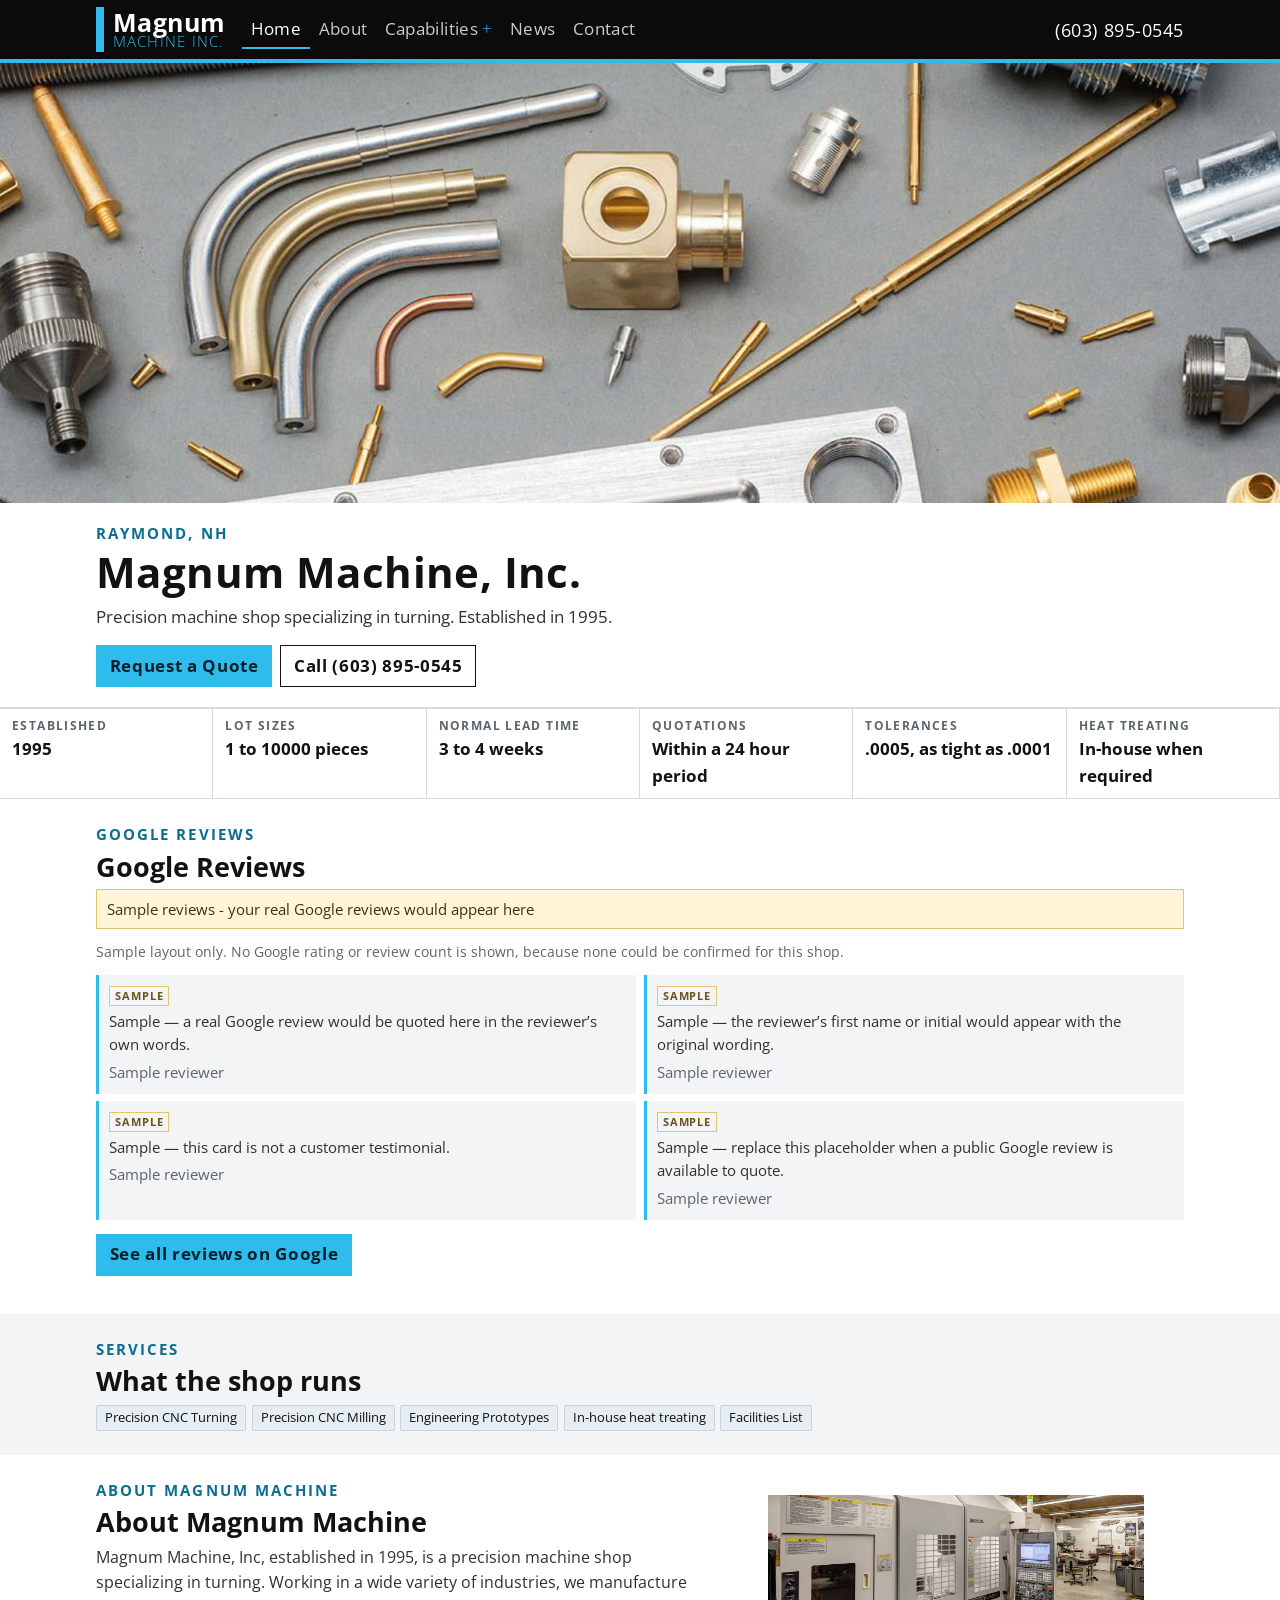
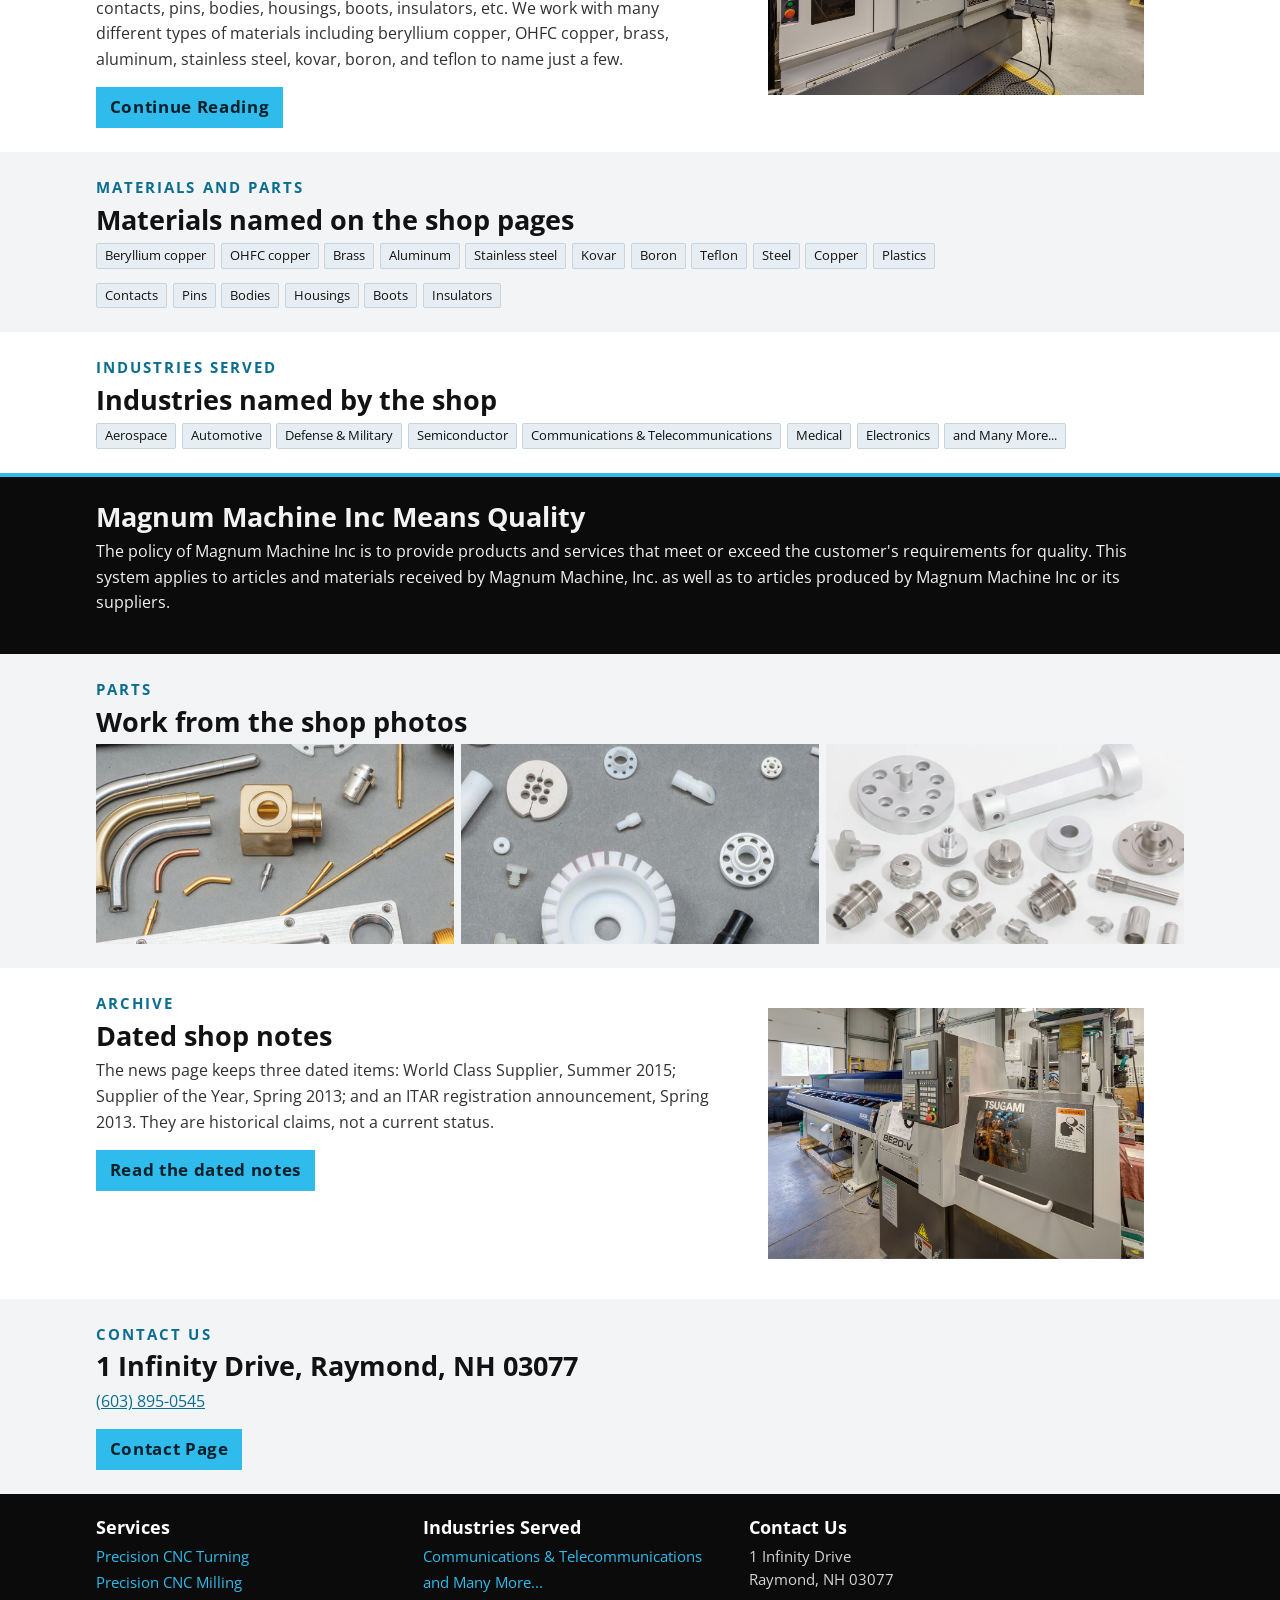
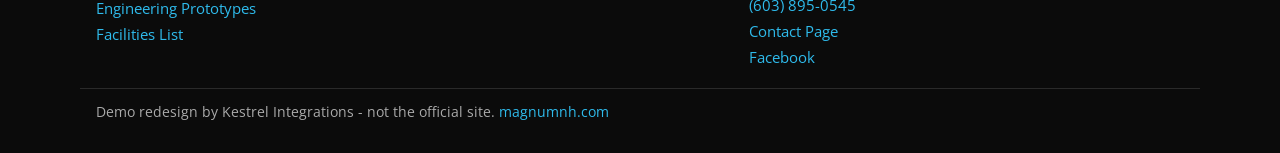
<file: index.html>
<!DOCTYPE html>
<html lang="en">
<head>
  <meta charset="utf-8">
  <meta name="viewport" content="width=device-width, initial-scale=1">
  <title>Magnum Machine, Inc. | Raymond, NH | CNC Machine Shop NH</title>
  <meta name="description" content="Magnum Machine, Inc, located in Raymond, NH, Machine Shop specializing in precision CNC milling, CNC turning, finishing, welding, laser engraving, minilase and other fabrication">
  <link href="https://fonts.googleapis.com/css?family=Open+Sans:400italic,400,600|Open+Sans+Condensed:300,700" rel="stylesheet">
  <link rel="stylesheet" href="css/styles.css">
</head>
<body>
  <a class="skip" href="#main">Skip to content</a>
  <header class="site-header">
    <div class="header-bar">
      <input type="checkbox" id="nav-toggle" class="nav-toggle" aria-label="Open menu">
      <a class="brand" href="index.html">
        <span class="brand-mark">Magnum</span>
        <span class="brand-sub">Machine Inc.</span>
      </a>
      <nav class="site-nav" aria-label="Primary">
        <a href="index.html" class="is-current" aria-current="page">Home</a>
        <a href="about.html">About</a>
        <details class="menu-drop">
          <summary>Capabilities</summary>
          <div class="menu-panel">
            <a href="turning.html">Precision CNC Turning</a>
            <a href="milling.html">Precision CNC Milling</a>
            <a href="prototypes.html">Engineering Prototypes</a>
            <a href="facilities.html">Facilities List</a>
            <a href="industries.html">Communications &amp; Telecommunications</a>
            <a href="industries.html">and Many More...</a>
          </div>
        </details>
        <a href="news.html">News</a>
        <a href="contact.html">Contact</a>
      </nav>
      <a class="header-phone" href="tel:+16038950545">(603) 895-0545</a>
      <label class="nav-toggle-btn" for="nav-toggle" aria-label="Menu"><span></span></label>
    </div>
  </header>

  <div class="hero-frame" aria-hidden="false">
    <img class="hero-slide is-on" src="assets/partsnew1.jpg" alt="Machined metal pins, contacts, housings, and fittings">
    <img class="hero-slide" src="assets/partsnew2.jpg" alt="Turned plastic and insulator parts">
    <img class="hero-slide" src="assets/partsnew3.jpg" alt="Precision machined parts">
  </div>

  <div class="hero-copy">
    <div class="wrap">
      <p class="kicker">Raymond, NH</p>
      <h1>Magnum Machine, Inc.</h1>
      <p class="lede">Precision machine shop specializing in turning. Established in 1995.</p>
      <div class="hero-actions">
        <a class="btn" href="contact.html">Request a Quote</a>
        <a class="btn btn-ghost" href="tel:+16038950545">Call (603) 895-0545</a>
      </div>
    </div>
  </div>

  <ul class="facts">
    <li><span>Established</span><b>1995</b></li>
    <li><span>Lot sizes</span><b>1 to 10000 pieces</b></li>
    <li><span>Normal lead time</span><b>3 to 4 weeks</b></li>
    <li><span>Quotations</span><b>Within a 24 hour period</b></li>
    <li><span>Tolerances</span><b>.0005, as tight as .0001</b></li>
    <li><span>Heat treating</span><b>In-house when required</b></li>
  </ul>

  <main id="main">
    <section class="band band-white reveal" aria-labelledby="reviews-title">
      <div class="wrap">
        <p class="kicker">Google Reviews</p>
        <h2 id="reviews-title">Google Reviews</h2>
        <p class="sample-banner">Sample reviews - your real Google reviews would appear here</p>
        <p class="sample-count">Sample layout only. No Google rating or review count is shown, because none could be confirmed for this shop.</p>
        <div class="reviews">
          <article class="review">
            <span class="sample-tag">Sample</span>
            <p>Sample — a real Google review would be quoted here in the reviewer’s own words.</p>
            <p class="fine">Sample reviewer</p>
          </article>
          <article class="review">
            <span class="sample-tag">Sample</span>
            <p>Sample — the reviewer’s first name or initial would appear with the original wording.</p>
            <p class="fine">Sample reviewer</p>
          </article>
          <article class="review">
            <span class="sample-tag">Sample</span>
            <p>Sample — this card is not a customer testimonial.</p>
            <p class="fine">Sample reviewer</p>
          </article>
          <article class="review">
            <span class="sample-tag">Sample</span>
            <p>Sample — replace this placeholder when a public Google review is available to quote.</p>
            <p class="fine">Sample reviewer</p>
          </article>
        </div>
        <p style="margin-top:0.9rem">
          <a class="btn" href="https://www.google.com/maps/search/?api=1&amp;query=Magnum%20Machine%2C%20Inc.%20Raymond%2C%20NH">See all reviews on Google</a>
        </p>
      </div>
    </section>

    <section class="band reveal">
      <div class="wrap">
        <p class="kicker">Services</p>
        <h2>What the shop runs</h2>
        <ul class="chips">
          <li><a class="chip" href="turning.html">Precision CNC Turning</a></li>
          <li><a class="chip" href="milling.html">Precision CNC Milling</a></li>
          <li><a class="chip" href="prototypes.html">Engineering Prototypes</a></li>
          <li><a class="chip" href="facilities.html">In-house heat treating</a></li>
          <li><a class="chip" href="facilities.html">Facilities List</a></li>
        </ul>
      </div>
    </section>

    <section class="band band-white reveal">
      <div class="wrap split">
        <div>
          <p class="kicker">About Magnum Machine</p>
          <h2>About Magnum Machine</h2>
          <p>Magnum Machine, Inc, established in 1995, is a precision machine shop specializing in turning. Working in a wide variety of industries, we manufacture contacts, pins, bodies, housings, boots, insulators, etc. We work with many different types of materials including beryllium copper, OHFC copper, brass, aluminum, stainless steel, kovar, boron, and teflon to name just a few.</p>
          <a class="btn" href="about.html">Continue Reading</a>
        </div>
        <figure>
          <button type="button" class="shot-btn" data-full="assets/shop7.jpg" data-alt="Okuma Genos CNC mill on the Magnum Machine shop floor">
            <img src="assets/shop7.jpg" alt="Okuma Genos CNC mill on the Magnum Machine shop floor">
          </button>
        </figure>
      </div>
    </section>

    <section class="band reveal">
      <div class="wrap">
        <p class="kicker">Materials and parts</p>
        <h2>Materials named on the shop pages</h2>
        <ul class="chips" style="margin-bottom:0.8rem">
          <li><span class="chip">Beryllium copper</span></li>
          <li><span class="chip">OHFC copper</span></li>
          <li><span class="chip">Brass</span></li>
          <li><span class="chip">Aluminum</span></li>
          <li><span class="chip">Stainless steel</span></li>
          <li><span class="chip">Kovar</span></li>
          <li><span class="chip">Boron</span></li>
          <li><span class="chip">Teflon</span></li>
          <li><span class="chip">Steel</span></li>
          <li><span class="chip">Copper</span></li>
          <li><span class="chip">Plastics</span></li>
        </ul>
        <ul class="chips">
          <li><span class="chip">Contacts</span></li>
          <li><span class="chip">Pins</span></li>
          <li><span class="chip">Bodies</span></li>
          <li><span class="chip">Housings</span></li>
          <li><span class="chip">Boots</span></li>
          <li><span class="chip">Insulators</span></li>
        </ul>
      </div>
    </section>

    <section class="band band-white reveal">
      <div class="wrap">
        <p class="kicker">Industries Served</p>
        <h2>Industries named by the shop</h2>
        <ul class="chips">
          <li><a class="chip" href="industries.html">Aerospace</a></li>
          <li><a class="chip" href="industries.html">Automotive</a></li>
          <li><a class="chip" href="industries.html">Defense &amp; Military</a></li>
          <li><a class="chip" href="industries.html">Semiconductor</a></li>
          <li><a class="chip" href="industries.html">Communications &amp; Telecommunications</a></li>
          <li><a class="chip" href="industries.html">Medical</a></li>
          <li><a class="chip" href="industries.html">Electronics</a></li>
          <li><a class="chip" href="industries.html">and Many More...</a></li>
        </ul>
      </div>
    </section>

    <section class="band band-ink reveal">
      <div class="wrap">
        <h2>Magnum Machine Inc Means Quality</h2>
        <p>The policy of Magnum Machine Inc is to provide products and services that meet or exceed the customer's requirements for quality. This system applies to articles and materials received by Magnum Machine, Inc. as well as to articles produced by Magnum Machine Inc or its suppliers.</p>
      </div>
    </section>

    <section class="band reveal">
      <div class="wrap">
        <p class="kicker">Parts</p>
        <h2>Work from the shop photos</h2>
        <div class="shots">
          <button type="button" class="shot-btn" data-full="assets/partsnew1.jpg" data-alt="Machined metal pins, contacts, housings, and fittings">
            <img src="assets/partsnew1.jpg" alt="Machined metal pins, contacts, housings, and fittings">
          </button>
          <button type="button" class="shot-btn" data-full="assets/partsnew2.jpg" data-alt="Turned plastic and insulator parts">
            <img src="assets/partsnew2.jpg" alt="Turned plastic and insulator parts">
          </button>
          <button type="button" class="shot-btn" data-full="assets/cnc-turningmagnumnh.jpg" data-alt="Turned metal fittings, flanges, and small precision parts">
            <img src="assets/cnc-turningmagnumnh.jpg" alt="Turned metal fittings, flanges, and small precision parts">
          </button>
        </div>
      </div>
    </section>

    <section class="band band-white reveal">
      <div class="wrap split">
        <div>
          <p class="kicker">Archive</p>
          <h2>Dated shop notes</h2>
          <p>The news page keeps three dated items: World Class Supplier, Summer 2015; Supplier of the Year, Spring 2013; and an ITAR registration announcement, Spring 2013. They are historical claims, not a current status.</p>
          <a class="btn" href="news.html">Read the dated notes</a>
        </div>
        <figure>
          <img src="assets/shop4.jpg" alt="Shop floor at Magnum Machine">
        </figure>
      </div>
    </section>

    <section class="band reveal">
      <div class="wrap">
        <p class="kicker">Contact Us</p>
        <h2>1 Infinity Drive, Raymond, NH 03077</h2>
        <p><a href="tel:+16038950545">(603) 895-0545</a></p>
        <a class="btn" href="contact.html">Contact Page</a>
      </div>
    </section>
  </main>

  <footer class="site-footer">
    <div class="wrap foot-grid">
      <div>
        <h2>Services</h2>
        <ul>
          <li><a href="turning.html">Precision CNC Turning</a></li>
          <li><a href="milling.html">Precision CNC Milling</a></li>
          <li><a href="prototypes.html">Engineering Prototypes</a></li>
          <li><a href="facilities.html">Facilities List</a></li>
        </ul>
      </div>
      <div>
        <h2>Industries Served</h2>
        <ul>
          <li><a href="industries.html">Communications &amp; Telecommunications</a></li>
          <li><a href="industries.html">and Many More...</a></li>
        </ul>
      </div>
      <div>
        <h2>Contact Us</h2>
        <ul>
          <li>1 Infinity Drive<br>Raymond, NH 03077</li>
          <li><a href="tel:+16038950545">(603) 895-0545</a></li>
          <li><a href="contact.html">Contact Page</a></li>
          <li><a href="https://www.facebook.com/pages/Magnum-Machine-Inc/109545465835644">Facebook</a></li>
        </ul>
      </div>
    </div>
    <div class="wrap demo-note">
      <p>Demo redesign by Kestrel Integrations - not the official site. <a href="https://www.magnumnh.com/">magnumnh.com</a></p>
    </div>
  </footer>

  <div class="lb" hidden>
    <button type="button" class="lb-close">Close</button>
    <div class="lb-stage">
      <img class="lb-img" alt="">
      <img class="lb-img" alt="">
    </div>
    <div class="lb-controls">
      <button type="button" class="lb-prev">Previous</button>
      <button type="button" class="lb-next">Next</button>
    </div>
  </div>

  <nav class="mobile-bar" aria-label="Quick contact">
    <a href="tel:+16038950545">Call</a>
    <a href="contact.html">Contact</a>
  </nav>
  <script src="js/main.js"></script>
</body>
</html>
</file>
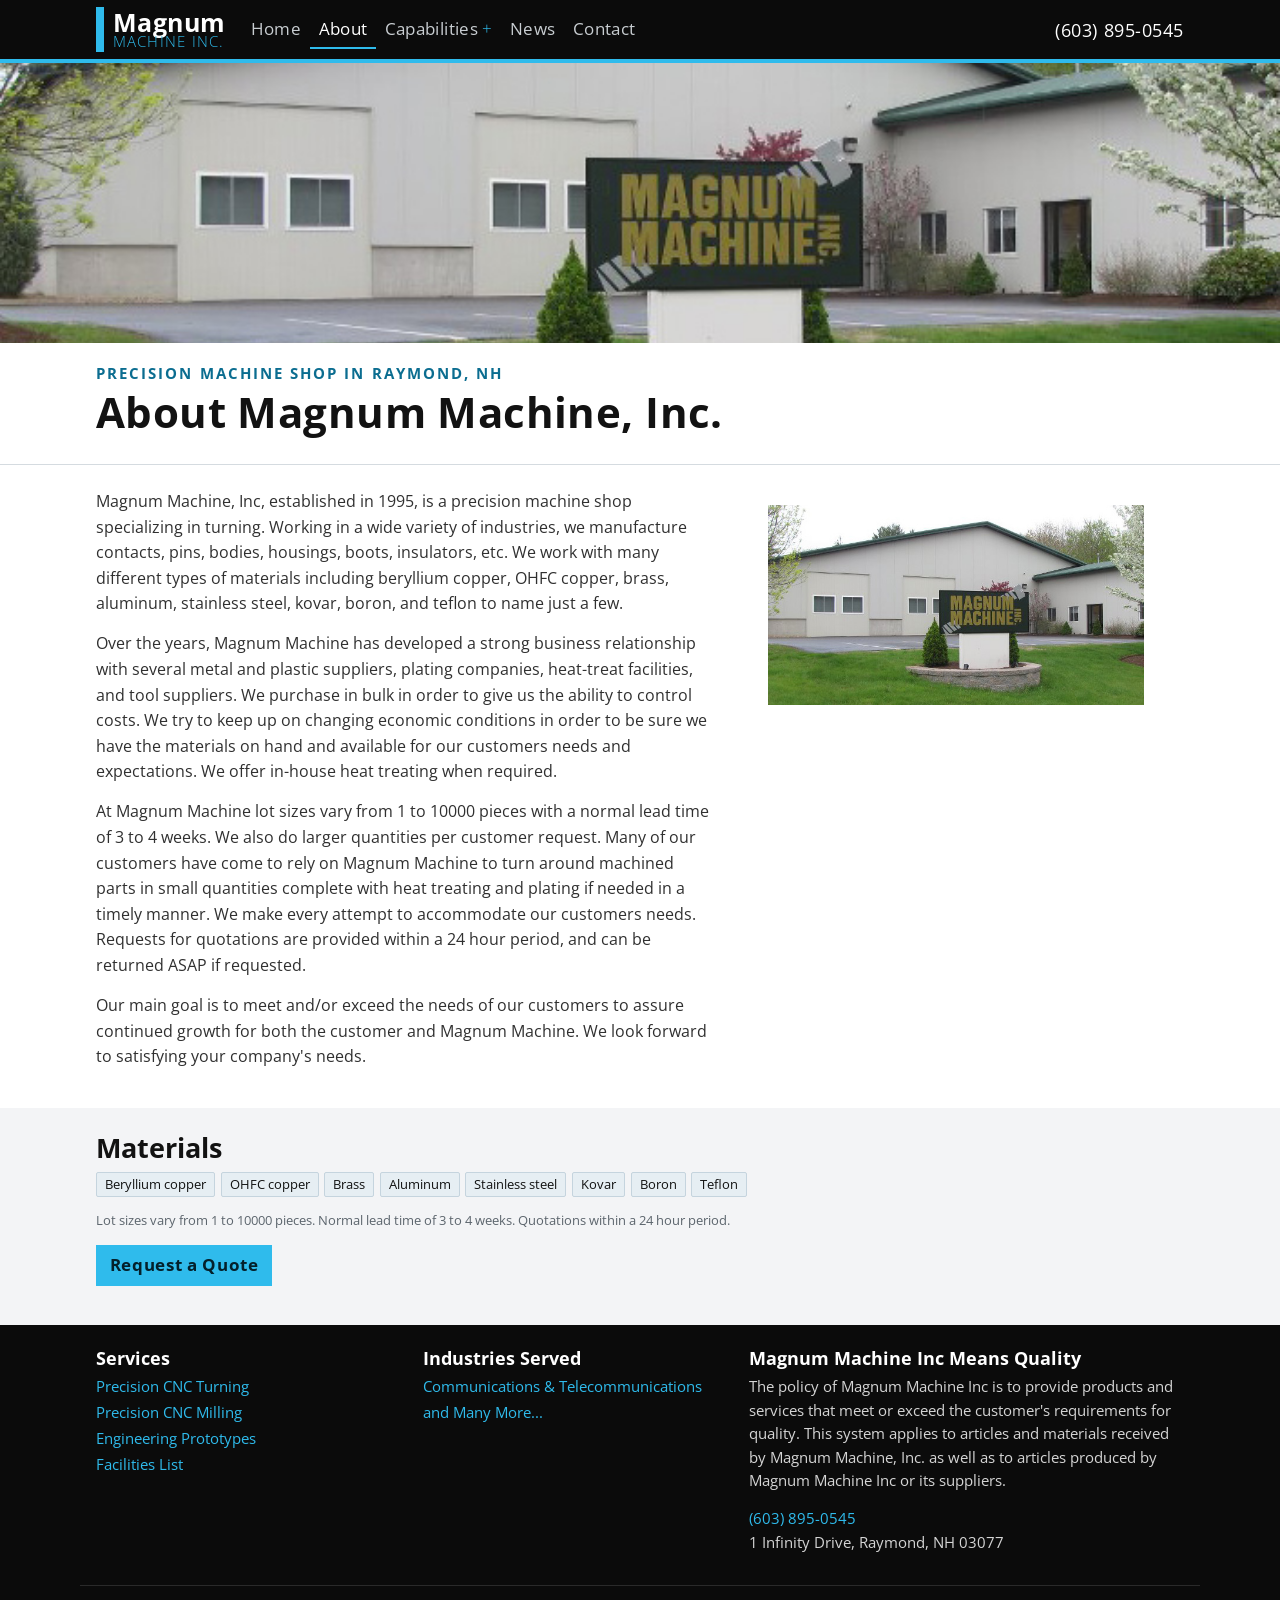
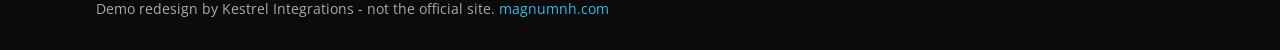
<file: about.html>
<!DOCTYPE html>
<html lang="en">
<head>
  <meta charset="utf-8">
  <meta name="viewport" content="width=device-width, initial-scale=1">
  <title>Magnum Machine, Inc. | Raymond, NH | CNC Machine Shop NH | About Page</title>
  <meta name="description" content="Magnum Machine, Inc, located in Raymond, NH, Machine Shop specializing in precision CNC milling, CNC turning, finishing, welding and other fabrication">
  <link href="https://fonts.googleapis.com/css?family=Open+Sans:400italic,400,600|Open+Sans+Condensed:300,700" rel="stylesheet">
  <link rel="stylesheet" href="css/styles.css">
</head>
<body>
  <a class="skip" href="#main">Skip to content</a>
  <header class="site-header">
    <div class="header-bar">
      <input type="checkbox" id="nav-toggle" class="nav-toggle" aria-label="Open menu">
      <a class="brand" href="index.html">
        <span class="brand-mark">Magnum</span>
        <span class="brand-sub">Machine Inc.</span>
      </a>
      <nav class="site-nav" aria-label="Primary">
        <a href="index.html">Home</a>
        <a href="about.html" class="is-current" aria-current="page">About</a>
        <details class="menu-drop">
          <summary>Capabilities</summary>
          <div class="menu-panel">
            <a href="turning.html">Precision CNC Turning</a>
            <a href="milling.html">Precision CNC Milling</a>
            <a href="prototypes.html">Engineering Prototypes</a>
            <a href="facilities.html">Facilities List</a>
            <a href="industries.html">Communications &amp; Telecommunications</a>
            <a href="industries.html">and Many More...</a>
          </div>
        </details>
        <a href="news.html">News</a>
        <a href="contact.html">Contact</a>
      </nav>
      <a class="header-phone" href="tel:+16038950545">(603) 895-0545</a>
      <label class="nav-toggle-btn" for="nav-toggle" aria-label="Menu"><span></span></label>
    </div>
  </header>

  <div class="hero-frame short">
    <img class="hero-slide is-on" src="assets/homeoffice3.jpg" alt="Magnum Machine office">
  </div>
  <div class="hero-copy">
    <div class="wrap">
      <p class="kicker">Precision machine shop in Raymond, NH</p>
      <h1>About Magnum Machine, Inc.</h1>
    </div>
  </div>

  <main id="main">
    <section class="band band-white">
      <div class="wrap split">
        <div class="reveal">
          <p>Magnum Machine, Inc, established in 1995, is a precision machine shop specializing in turning. Working in a wide variety of industries, we manufacture contacts, pins, bodies, housings, boots, insulators, etc. We work with many different types of materials including beryllium copper, OHFC copper, brass, aluminum, stainless steel, kovar, boron, and teflon to name just a few.</p>
          <p>Over the years, Magnum Machine has developed a strong business relationship with several metal and plastic suppliers, plating companies, heat-treat facilities, and tool suppliers. We purchase in bulk in order to give us the ability to control costs. We try to keep up on changing economic conditions in order to be sure we have the materials on hand and available for our customers needs and expectations. We offer in-house heat treating when required.</p>
          <p>At Magnum Machine lot sizes vary from 1 to 10000 pieces with a normal lead time of 3 to 4 weeks. We also do larger quantities per customer request. Many of our customers have come to rely on Magnum Machine to turn around machined parts in small quantities complete with heat treating and plating if needed in a timely manner. We make every attempt to accommodate our customers needs. Requests for quotations are provided within a 24 hour period, and can be returned ASAP if requested.</p>
          <p>Our main goal is to meet and/or exceed the needs of our customers to assure continued growth for both the customer and Magnum Machine. We look forward to satisfying your company's needs.</p>
        </div>
        <figure class="reveal">
          <button type="button" class="shot-btn" data-full="assets/homeoffice3.jpg" data-alt="Magnum Machine office">
            <img src="assets/homeoffice3.jpg" alt="Magnum Machine office">
          </button>
        </figure>
      </div>
    </section>
    <section class="band reveal">
      <div class="wrap">
        <h2>Materials</h2>
        <ul class="chips">
          <li><span class="chip">Beryllium copper</span></li>
          <li><span class="chip">OHFC copper</span></li>
          <li><span class="chip">Brass</span></li>
          <li><span class="chip">Aluminum</span></li>
          <li><span class="chip">Stainless steel</span></li>
          <li><span class="chip">Kovar</span></li>
          <li><span class="chip">Boron</span></li>
          <li><span class="chip">Teflon</span></li>
        </ul>
        <p class="fine" style="margin-top:0.8rem">Lot sizes vary from 1 to 10000 pieces. Normal lead time of 3 to 4 weeks. Quotations within a 24 hour period.</p>
        <p><a class="btn" href="contact.html">Request a Quote</a></p>
      </div>
    </section>
  </main>

  <footer class="site-footer">
    <div class="wrap foot-grid">
      <div>
        <h2>Services</h2>
        <ul>
          <li><a href="turning.html">Precision CNC Turning</a></li>
          <li><a href="milling.html">Precision CNC Milling</a></li>
          <li><a href="prototypes.html">Engineering Prototypes</a></li>
          <li><a href="facilities.html">Facilities List</a></li>
        </ul>
      </div>
      <div>
        <h2>Industries Served</h2>
        <ul>
          <li><a href="industries.html">Communications &amp; Telecommunications</a></li>
          <li><a href="industries.html">and Many More...</a></li>
        </ul>
      </div>
      <div>
        <h2>Magnum Machine Inc Means Quality</h2>
        <p>The policy of Magnum Machine Inc is to provide products and services that meet or exceed the customer's requirements for quality. This system applies to articles and materials received by Magnum Machine, Inc. as well as to articles produced by Magnum Machine Inc or its suppliers.</p>
        <p><a href="tel:+16038950545">(603) 895-0545</a><br>1 Infinity Drive, Raymond, NH 03077</p>
      </div>
    </div>
    <div class="wrap demo-note">
      <p>Demo redesign by Kestrel Integrations - not the official site. <a href="https://www.magnumnh.com/">magnumnh.com</a></p>
    </div>
  </footer>

  <div class="lb" hidden>
    <button type="button" class="lb-close">Close</button>
    <div class="lb-stage">
      <img class="lb-img" alt="">
      <img class="lb-img" alt="">
    </div>
    <div class="lb-controls">
      <button type="button" class="lb-prev">Previous</button>
      <button type="button" class="lb-next">Next</button>
    </div>
  </div>
  <nav class="mobile-bar" aria-label="Quick contact">
    <a href="tel:+16038950545">Call</a>
    <a href="contact.html">Contact</a>
  </nav>
  <script src="js/main.js"></script>
</body>
</html>
</file>
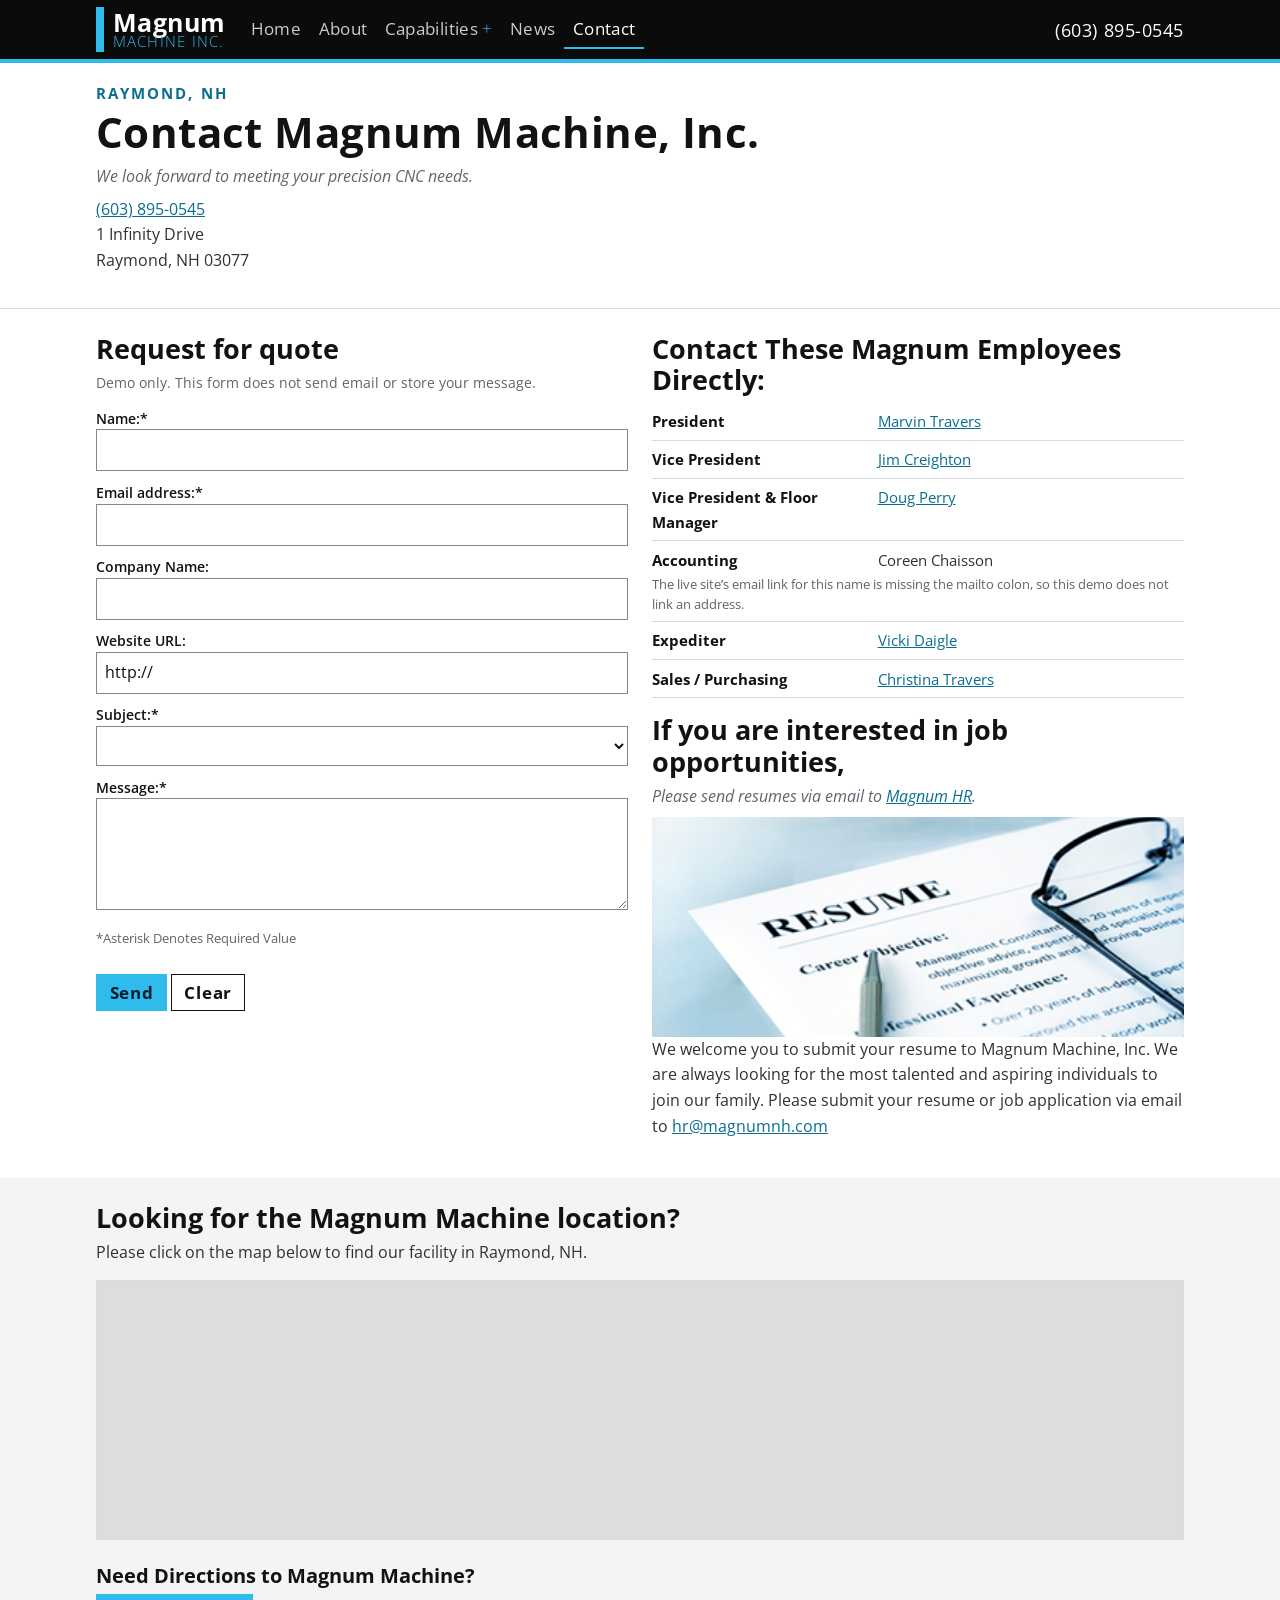
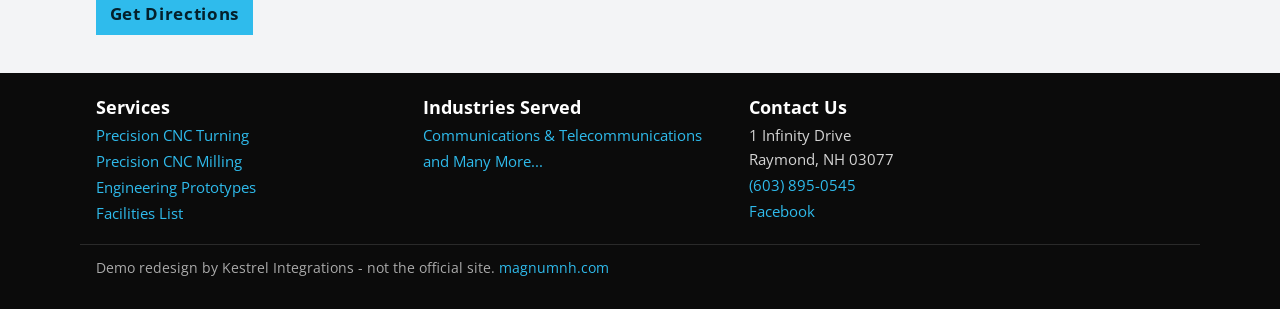
<file: contact.html>
<!DOCTYPE html>
<html lang="en">
<head>
  <meta charset="utf-8">
  <meta name="viewport" content="width=device-width, initial-scale=1">
  <title>Magnum Contact Us Page | Magnum Machine, Inc.</title>
  <meta name="description" content="Contact Magnum Machine, Inc. at 1 Infinity Drive, Raymond, NH 03077, (603) 895-0545.">
  <link href="https://fonts.googleapis.com/css?family=Open+Sans:400italic,400,600|Open+Sans+Condensed:300,700" rel="stylesheet">
  <link rel="stylesheet" href="css/styles.css">
</head>
<body>
  <a class="skip" href="#main">Skip to content</a>
  <header class="site-header">
    <div class="header-bar">
      <input type="checkbox" id="nav-toggle" class="nav-toggle" aria-label="Open menu">
      <a class="brand" href="index.html">
        <span class="brand-mark">Magnum</span>
        <span class="brand-sub">Machine Inc.</span>
      </a>
      <nav class="site-nav" aria-label="Primary">
        <a href="index.html">Home</a>
        <a href="about.html">About</a>
        <details class="menu-drop">
          <summary>Capabilities</summary>
          <div class="menu-panel">
            <a href="turning.html">Precision CNC Turning</a>
            <a href="milling.html">Precision CNC Milling</a>
            <a href="prototypes.html">Engineering Prototypes</a>
            <a href="facilities.html">Facilities List</a>
            <a href="industries.html">Communications &amp; Telecommunications</a>
            <a href="industries.html">and Many More...</a>
          </div>
        </details>
        <a href="news.html">News</a>
        <a href="contact.html" class="is-current" aria-current="page">Contact</a>
      </nav>
      <a class="header-phone" href="tel:+16038950545">(603) 895-0545</a>
      <label class="nav-toggle-btn" for="nav-toggle" aria-label="Menu"><span></span></label>
    </div>
  </header>

  <div class="hero-copy">
    <div class="wrap">
      <p class="kicker">Raymond, NH</p>
      <h1>Contact Magnum Machine, Inc.</h1>
      <p class="byline">We look forward to meeting your precision CNC needs.</p>
      <p><a href="tel:+16038950545">(603) 895-0545</a><br>1 Infinity Drive<br>Raymond, NH 03077</p>
    </div>
  </div>

  <main id="main">
    <section class="band band-white">
      <div class="wrap contact-layout">
        <div class="reveal">
          <h2>Request for quote</h2>
          <p class="form-note">Demo only. This form does not send email or store your message.</p>
          <form class="demo-form form-grid" action="#" method="post">
            <div>
              <label for="name">Name:*</label>
              <input type="text" id="name" name="name" required autocomplete="name">
            </div>
            <div>
              <label for="email">Email address:*</label>
              <input type="email" id="email" name="email" required autocomplete="email">
            </div>
            <div>
              <label for="companyname">Company Name:</label>
              <input type="text" id="companyname" name="companyname" autocomplete="organization">
            </div>
            <div>
              <label for="url">Website URL:</label>
              <input type="text" id="url" name="url" value="http://">
            </div>
            <div>
              <label for="subject">Subject:*</label>
              <select id="subject" name="subject" required>
                <option value=""> </option>
                <option>Request for Quote</option>
                <option>Vendor Information</option>
                <option>HR Inquiry</option>
              </select>
            </div>
            <div>
              <label for="message">Message:*</label>
              <textarea id="message" name="message" required></textarea>
            </div>
            <p class="fine">*Asterisk Denotes Required Value</p>
            <div>
              <button class="btn" type="submit">Send</button>
              <button class="btn btn-ghost" type="reset">Clear</button>
            </div>
            <p class="form-result" hidden></p>
          </form>
        </div>

        <div class="reveal">
          <h2>Contact These Magnum Employees Directly:</h2>
          <ul class="staff">
            <li><b>President</b> <a href="mailto:marvin@magnumnh.com">Marvin Travers</a></li>
            <li><b>Vice President</b> <a href="mailto:jimmagnum@magnumnh.com">Jim Creighton</a></li>
            <li><b>Vice President &amp; Floor Manager</b> <a href="mailto:doug@magnumnh.com">Doug Perry</a></li>
            <li><b>Accounting</b> <span>Coreen Chaisson</span> <span class="fine">The live site’s email link for this name is missing the mailto colon, so this demo does not link an address.</span></li>
            <li><b>Expediter</b> <a href="mailto:vicki@magnumnh.com">Vicki Daigle</a></li>
            <li><b>Sales / Purchasing</b> <a href="mailto:christina@magnumnh.com">Christina Travers</a></li>
          </ul>

          <h2>If you are interested in job opportunities,</h2>
          <p class="byline">Please send resumes via email to <a href="mailto:hr@magnumnh.com">Magnum HR</a>.</p>
          <button type="button" class="shot-btn" data-full="assets/Submit-Resume.jpg" data-alt="Submit a resume">
            <img src="assets/Submit-Resume.jpg" alt="Submit a resume" style="height:auto;max-height:220px;object-fit:cover">
          </button>
          <p>We welcome you to submit your resume to Magnum Machine, Inc. We are always looking for the most talented and aspiring individuals to join our family. Please submit your resume or job application via email to <a href="mailto:hr@magnumnh.com">hr@magnumnh.com</a></p>
        </div>
      </div>
    </section>

    <section class="band reveal">
      <div class="wrap">
        <h2>Looking for the Magnum Machine location?</h2>
        <p>Please click on the map below to find our facility in Raymond, NH.</p>
        <iframe class="map-frame" title="Map of 1 Infinity Drive, Raymond, NH 03077" src="https://maps.google.com/maps?q=1%20Infinity%20Drive%20Raymond%20NH%2003077&amp;z=14&amp;output=embed"></iframe>
        <h3 style="margin-top:1rem">Need Directions to Magnum Machine?</h3>
        <p><a class="btn" href="https://www.google.com/maps/dir/?api=1&amp;destination=1%20Infinity%20Drive%20Raymond%20NH%2003077">Get Directions</a></p>
      </div>
    </section>
  </main>

  <footer class="site-footer">
    <div class="wrap foot-grid">
      <div>
        <h2>Services</h2>
        <ul>
          <li><a href="turning.html">Precision CNC Turning</a></li>
          <li><a href="milling.html">Precision CNC Milling</a></li>
          <li><a href="prototypes.html">Engineering Prototypes</a></li>
          <li><a href="facilities.html">Facilities List</a></li>
        </ul>
      </div>
      <div>
        <h2>Industries Served</h2>
        <ul>
          <li><a href="industries.html">Communications &amp; Telecommunications</a></li>
          <li><a href="industries.html">and Many More...</a></li>
        </ul>
      </div>
      <div>
        <h2>Contact Us</h2>
        <ul>
          <li>1 Infinity Drive<br>Raymond, NH 03077</li>
          <li><a href="tel:+16038950545">(603) 895-0545</a></li>
          <li><a href="https://www.facebook.com/pages/Magnum-Machine-Inc/109545465835644">Facebook</a></li>
        </ul>
      </div>
    </div>
    <div class="wrap demo-note">
      <p>Demo redesign by Kestrel Integrations - not the official site. <a href="https://www.magnumnh.com/">magnumnh.com</a></p>
    </div>
  </footer>

  <div class="lb" hidden>
    <button type="button" class="lb-close">Close</button>
    <div class="lb-stage">
      <img class="lb-img" alt="">
      <img class="lb-img" alt="">
    </div>
    <div class="lb-controls">
      <button type="button" class="lb-prev">Previous</button>
      <button type="button" class="lb-next">Next</button>
    </div>
  </div>
  <nav class="mobile-bar" aria-label="Quick contact">
    <a href="tel:+16038950545">Call</a>
    <a href="contact.html">Contact</a>
  </nav>
  <script src="js/main.js"></script>
</body>
</html>
</file>
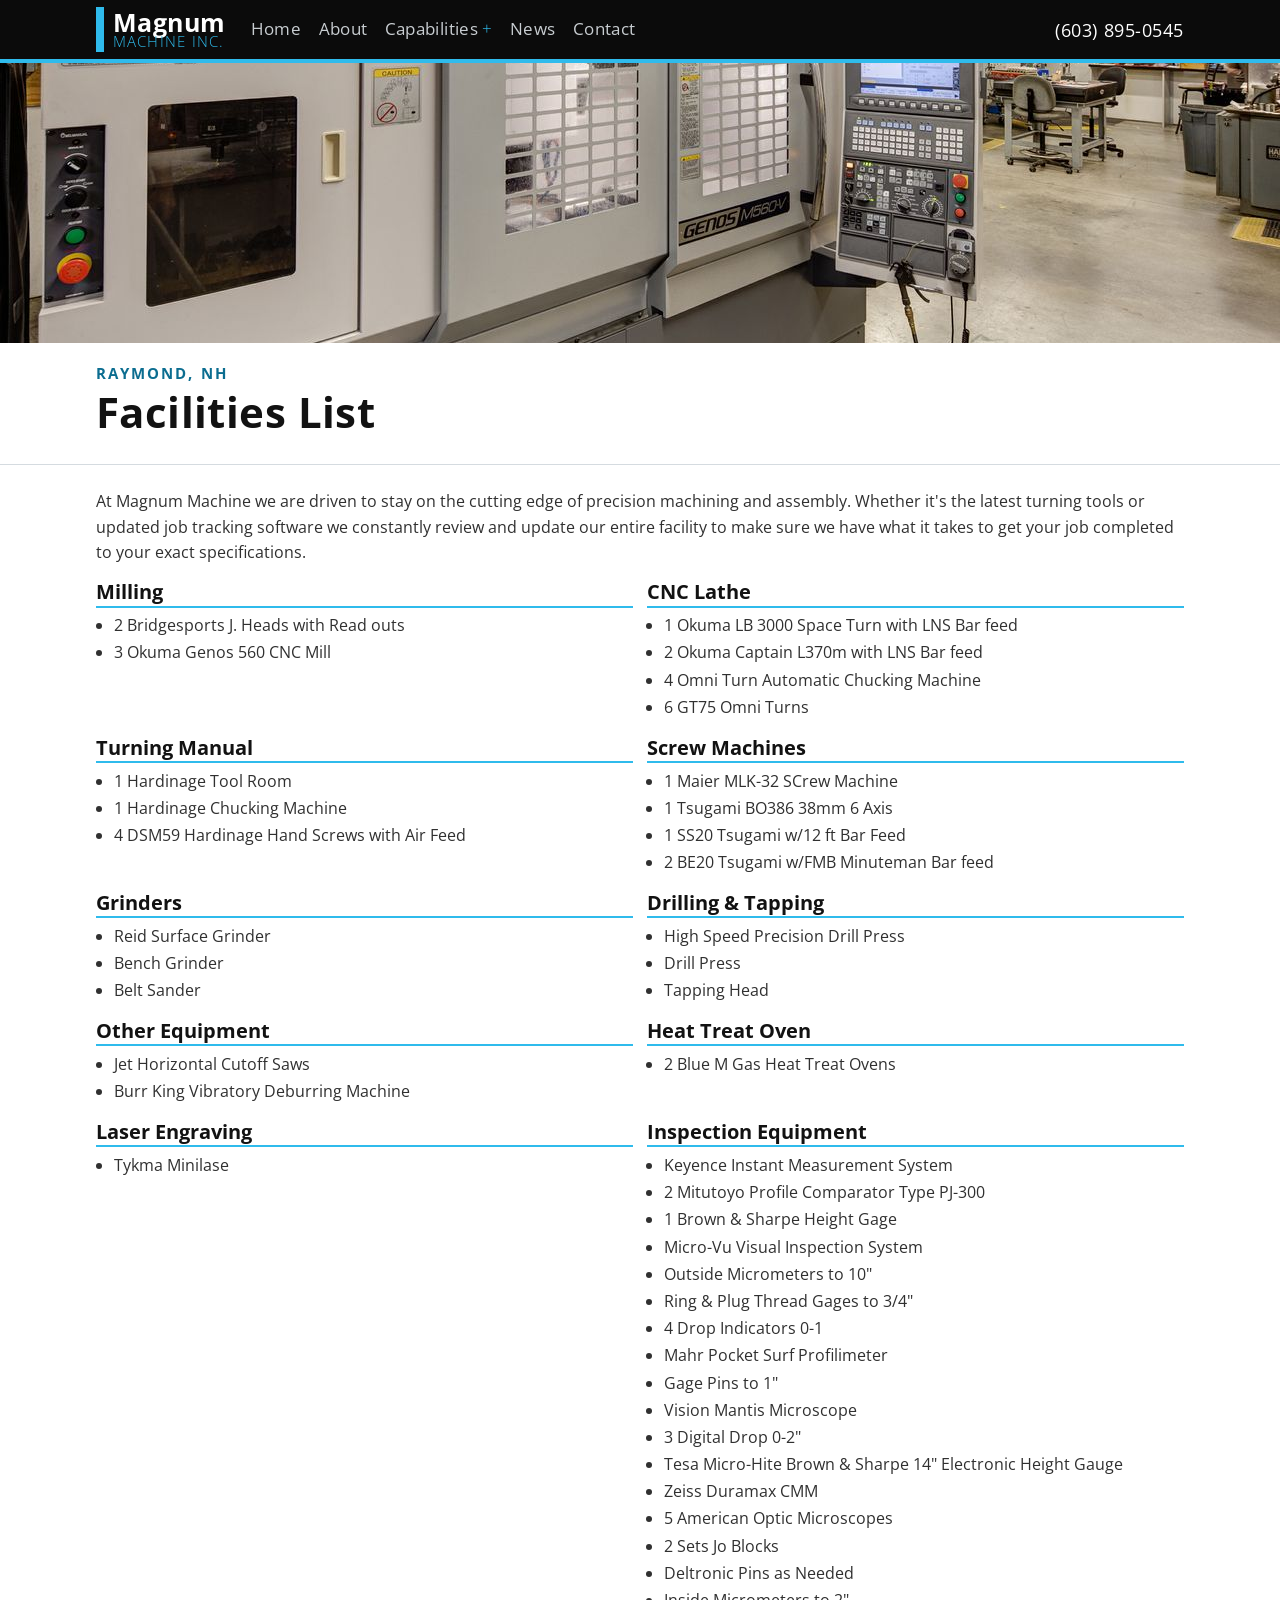
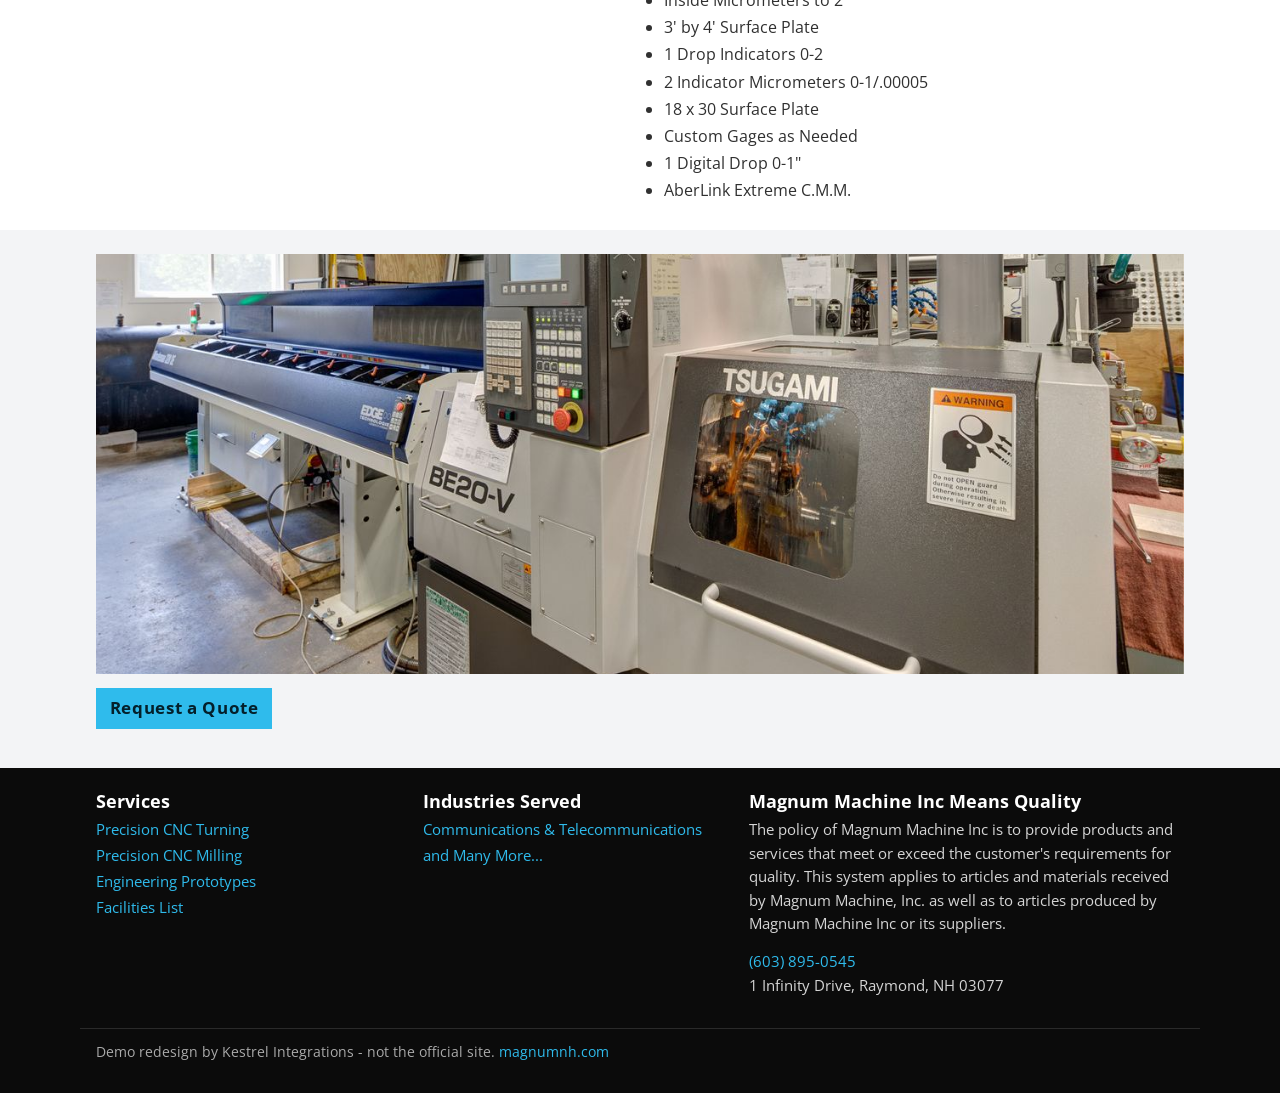
<file: facilities.html>
<!DOCTYPE html>
<html lang="en">
<head>
  <meta charset="utf-8">
  <meta name="viewport" content="width=device-width, initial-scale=1">
  <title>Facilities List | Magnum Machine, Inc. | Raymond, NH</title>
  <meta name="description" content="Facilities and equipment list for Magnum Machine, Inc. in Raymond, NH.">
  <link href="https://fonts.googleapis.com/css?family=Open+Sans:400italic,400,600|Open+Sans+Condensed:300,700" rel="stylesheet">
  <link rel="stylesheet" href="css/styles.css">
</head>
<body>
  <a class="skip" href="#main">Skip to content</a>
  <header class="site-header">
    <div class="header-bar">
      <input type="checkbox" id="nav-toggle" class="nav-toggle" aria-label="Open menu">
      <a class="brand" href="index.html">
        <span class="brand-mark">Magnum</span>
        <span class="brand-sub">Machine Inc.</span>
      </a>
      <nav class="site-nav" aria-label="Primary">
        <a href="index.html">Home</a>
        <a href="about.html">About</a>
        <details class="menu-drop">
          <summary>Capabilities</summary>
          <div class="menu-panel">
            <a href="turning.html">Precision CNC Turning</a>
            <a href="milling.html">Precision CNC Milling</a>
            <a href="prototypes.html">Engineering Prototypes</a>
            <a href="facilities.html" class="is-current" aria-current="page">Facilities List</a>
            <a href="industries.html">Communications &amp; Telecommunications</a>
            <a href="industries.html">and Many More...</a>
          </div>
        </details>
        <a href="news.html">News</a>
        <a href="contact.html">Contact</a>
      </nav>
      <a class="header-phone" href="tel:+16038950545">(603) 895-0545</a>
      <label class="nav-toggle-btn" for="nav-toggle" aria-label="Menu"><span></span></label>
    </div>
  </header>

  <div class="hero-frame short">
    <img class="hero-slide is-on" src="assets/shop7.jpg" alt="Okuma Genos CNC mill on the Magnum Machine shop floor">
  </div>
  <div class="hero-copy">
    <div class="wrap">
      <p class="kicker">Raymond, NH</p>
      <h1>Facilities List</h1>
    </div>
  </div>

  <main id="main">
    <section class="band band-white">
      <div class="wrap reveal">
        <p>At Magnum Machine we are driven to stay on the cutting edge of precision machining and assembly. Whether it's the latest turning tools or updated job tracking software we constantly review and update our entire facility to make sure we have what it takes to get your job completed to your exact specifications.</p>
        <div class="equip">
          <div>
            <h3>Milling</h3>
            <ul>
              <li>2 Bridgesports J. Heads with Read outs</li>
              <li>3 Okuma Genos 560 CNC Mill</li>
            </ul>
          </div>
          <div>
            <h3>CNC Lathe</h3>
            <ul>
              <li>1 Okuma LB 3000 Space Turn with LNS Bar feed</li>
              <li>2 Okuma Captain L370m with LNS Bar feed</li>
              <li>4 Omni Turn Automatic Chucking Machine</li>
              <li>6 GT75 Omni Turns</li>
            </ul>
          </div>
          <div>
            <h3>Turning Manual</h3>
            <ul>
              <li>1 Hardinage Tool Room</li>
              <li>1 Hardinage Chucking Machine</li>
              <li>4 DSM59 Hardinage Hand Screws with Air Feed</li>
            </ul>
          </div>
          <div>
            <h3>Screw Machines</h3>
            <ul>
              <li>1 Maier MLK-32 SCrew Machine</li>
              <li>1 Tsugami BO386 38mm 6 Axis</li>
              <li>1 SS20 Tsugami w/12 ft Bar Feed</li>
              <li>2 BE20 Tsugami w/FMB Minuteman Bar feed</li>
            </ul>
          </div>
          <div>
            <h3>Grinders</h3>
            <ul>
              <li>Reid Surface Grinder</li>
              <li>Bench Grinder</li>
              <li>Belt Sander</li>
            </ul>
          </div>
          <div>
            <h3>Drilling &amp; Tapping</h3>
            <ul>
              <li>High Speed Precision Drill Press</li>
              <li>Drill Press</li>
              <li>Tapping Head</li>
            </ul>
          </div>
          <div>
            <h3>Other Equipment</h3>
            <ul>
              <li>Jet Horizontal Cutoff Saws</li>
              <li>Burr King Vibratory Deburring Machine</li>
            </ul>
          </div>
          <div>
            <h3>Heat Treat Oven</h3>
            <ul>
              <li>2 Blue M Gas Heat Treat Ovens</li>
            </ul>
          </div>
          <div>
            <h3>Laser Engraving</h3>
            <ul>
              <li>Tykma Minilase</li>
            </ul>
          </div>
          <div>
            <h3>Inspection Equipment</h3>
            <ul>
              <li>Keyence Instant Measurement System</li>
              <li>2 Mitutoyo Profile Comparator Type PJ-300</li>
              <li>1 Brown &amp; Sharpe Height Gage</li>
              <li>Micro-Vu Visual Inspection System</li>
              <li>Outside Micrometers to 10"</li>
              <li>Ring &amp; Plug Thread Gages to 3/4"</li>
              <li>4 Drop Indicators 0-1</li>
              <li>Mahr Pocket Surf Profilimeter</li>
              <li>Gage Pins to 1"</li>
              <li>Vision Mantis Microscope</li>
              <li>3 Digital Drop 0-2"</li>
              <li>Tesa Micro-Hite Brown &amp; Sharpe 14" Electronic Height Gauge</li>
              <li>Zeiss Duramax CMM</li>
              <li>5 American Optic Microscopes</li>
              <li>2 Sets Jo Blocks</li>
              <li>Deltronic Pins as Needed</li>
              <li>Inside Micrometers to 2"</li>
              <li>3' by 4' Surface Plate</li>
              <li>1 Drop Indicators 0-2</li>
              <li>2 Indicator Micrometers 0-1/.00005</li>
              <li>18 x 30 Surface Plate</li>
              <li>Custom Gages as Needed</li>
              <li>1 Digital Drop 0-1"</li>
              <li>AberLink Extreme C.M.M.</li>
            </ul>
          </div>
        </div>
      </div>
    </section>
    <section class="band reveal">
      <div class="wrap">
        <button type="button" class="shot-btn" data-full="assets/shop4.jpg" data-alt="Shop floor at Magnum Machine">
          <img src="assets/shop4.jpg" alt="Shop floor at Magnum Machine" style="height:auto;max-height:420px;object-fit:cover">
        </button>
        <p style="margin-top:0.9rem"><a class="btn" href="contact.html">Request a Quote</a></p>
      </div>
    </section>
  </main>

  <footer class="site-footer">
    <div class="wrap foot-grid">
      <div>
        <h2>Services</h2>
        <ul>
          <li><a href="turning.html">Precision CNC Turning</a></li>
          <li><a href="milling.html">Precision CNC Milling</a></li>
          <li><a href="prototypes.html">Engineering Prototypes</a></li>
          <li><a href="facilities.html">Facilities List</a></li>
        </ul>
      </div>
      <div>
        <h2>Industries Served</h2>
        <ul>
          <li><a href="industries.html">Communications &amp; Telecommunications</a></li>
          <li><a href="industries.html">and Many More...</a></li>
        </ul>
      </div>
      <div>
        <h2>Magnum Machine Inc Means Quality</h2>
        <p>The policy of Magnum Machine Inc is to provide products and services that meet or exceed the customer's requirements for quality. This system applies to articles and materials received by Magnum Machine, Inc. as well as to articles produced by Magnum Machine Inc or its suppliers.</p>
        <p><a href="tel:+16038950545">(603) 895-0545</a><br>1 Infinity Drive, Raymond, NH 03077</p>
      </div>
    </div>
    <div class="wrap demo-note">
      <p>Demo redesign by Kestrel Integrations - not the official site. <a href="https://www.magnumnh.com/">magnumnh.com</a></p>
    </div>
  </footer>

  <div class="lb" hidden>
    <button type="button" class="lb-close">Close</button>
    <div class="lb-stage">
      <img class="lb-img" alt="">
      <img class="lb-img" alt="">
    </div>
    <div class="lb-controls">
      <button type="button" class="lb-prev">Previous</button>
      <button type="button" class="lb-next">Next</button>
    </div>
  </div>
  <nav class="mobile-bar" aria-label="Quick contact">
    <a href="tel:+16038950545">Call</a>
    <a href="contact.html">Contact</a>
  </nav>
  <script src="js/main.js"></script>
</body>
</html>
</file>
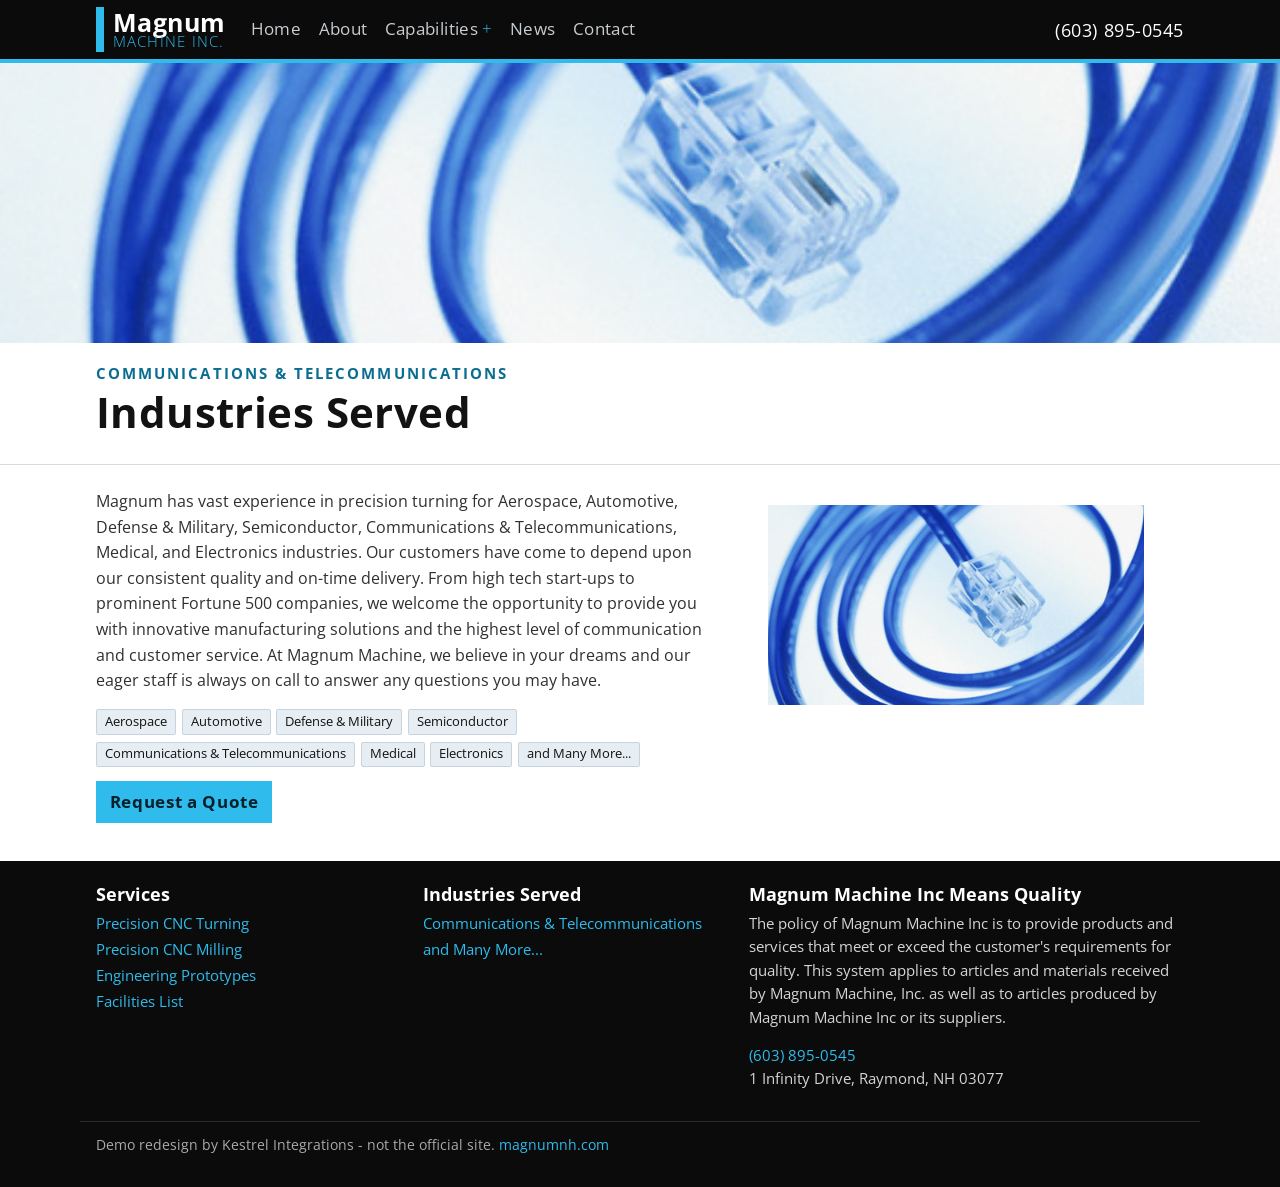
<file: industries.html>
<!DOCTYPE html>
<html lang="en">
<head>
  <meta charset="utf-8">
  <meta name="viewport" content="width=device-width, initial-scale=1">
  <title>Industries Served | Magnum Machine, Inc. | Raymond, NH</title>
  <meta name="description" content="Industries served by Magnum Machine, Inc. in Raymond, NH, including communications and telecommunications.">
  <link href="https://fonts.googleapis.com/css?family=Open+Sans:400italic,400,600|Open+Sans+Condensed:300,700" rel="stylesheet">
  <link rel="stylesheet" href="css/styles.css">
</head>
<body>
  <a class="skip" href="#main">Skip to content</a>
  <header class="site-header">
    <div class="header-bar">
      <input type="checkbox" id="nav-toggle" class="nav-toggle" aria-label="Open menu">
      <a class="brand" href="index.html">
        <span class="brand-mark">Magnum</span>
        <span class="brand-sub">Machine Inc.</span>
      </a>
      <nav class="site-nav" aria-label="Primary">
        <a href="index.html">Home</a>
        <a href="about.html">About</a>
        <details class="menu-drop">
          <summary>Capabilities</summary>
          <div class="menu-panel">
            <a href="turning.html">Precision CNC Turning</a>
            <a href="milling.html">Precision CNC Milling</a>
            <a href="prototypes.html">Engineering Prototypes</a>
            <a href="facilities.html">Facilities List</a>
            <a href="industries.html" class="is-current" aria-current="page">Communications &amp; Telecommunications</a>
            <a href="industries.html">and Many More...</a>
          </div>
        </details>
        <a href="news.html">News</a>
        <a href="contact.html">Contact</a>
      </nav>
      <a class="header-phone" href="tel:+16038950545">(603) 895-0545</a>
      <label class="nav-toggle-btn" for="nav-toggle" aria-label="Menu"><span></span></label>
    </div>
  </header>

  <div class="hero-frame short">
    <img class="hero-slide is-on" src="assets/telecom.jpg" alt="Communications and telecommunications parts">
  </div>
  <div class="hero-copy">
    <div class="wrap">
      <p class="kicker">Communications &amp; Telecommunications</p>
      <h1>Industries Served</h1>
    </div>
  </div>

  <main id="main">
    <section class="band band-white">
      <div class="wrap split">
        <div class="reveal">
          <p>Magnum has vast experience in precision turning for Aerospace, Automotive, Defense &amp; Military, Semiconductor, Communications &amp; Telecommunications, Medical, and Electronics industries. Our customers have come to depend upon our consistent quality and on-time delivery. From high tech start-ups to prominent Fortune 500 companies, we welcome the opportunity to provide you with innovative manufacturing solutions and the highest level of communication and customer service. At Magnum Machine, we believe in your dreams and our eager staff is always on call to answer any questions you may have.</p>
          <ul class="chips">
            <li><span class="chip">Aerospace</span></li>
            <li><span class="chip">Automotive</span></li>
            <li><span class="chip">Defense &amp; Military</span></li>
            <li><span class="chip">Semiconductor</span></li>
            <li><span class="chip">Communications &amp; Telecommunications</span></li>
            <li><span class="chip">Medical</span></li>
            <li><span class="chip">Electronics</span></li>
            <li><span class="chip">and Many More...</span></li>
          </ul>
          <p style="margin-top:0.9rem"><a class="btn" href="contact.html">Request a Quote</a></p>
        </div>
        <figure class="reveal">
          <button type="button" class="shot-btn" data-full="assets/telecom.jpg" data-alt="Communications and telecommunications parts">
            <img src="assets/telecom.jpg" alt="Communications and telecommunications parts">
          </button>
        </figure>
      </div>
    </section>
  </main>

  <footer class="site-footer">
    <div class="wrap foot-grid">
      <div>
        <h2>Services</h2>
        <ul>
          <li><a href="turning.html">Precision CNC Turning</a></li>
          <li><a href="milling.html">Precision CNC Milling</a></li>
          <li><a href="prototypes.html">Engineering Prototypes</a></li>
          <li><a href="facilities.html">Facilities List</a></li>
        </ul>
      </div>
      <div>
        <h2>Industries Served</h2>
        <ul>
          <li><a href="industries.html">Communications &amp; Telecommunications</a></li>
          <li><a href="industries.html">and Many More...</a></li>
        </ul>
      </div>
      <div>
        <h2>Magnum Machine Inc Means Quality</h2>
        <p>The policy of Magnum Machine Inc is to provide products and services that meet or exceed the customer's requirements for quality. This system applies to articles and materials received by Magnum Machine, Inc. as well as to articles produced by Magnum Machine Inc or its suppliers.</p>
        <p><a href="tel:+16038950545">(603) 895-0545</a><br>1 Infinity Drive, Raymond, NH 03077</p>
      </div>
    </div>
    <div class="wrap demo-note">
      <p>Demo redesign by Kestrel Integrations - not the official site. <a href="https://www.magnumnh.com/">magnumnh.com</a></p>
    </div>
  </footer>

  <div class="lb" hidden>
    <button type="button" class="lb-close">Close</button>
    <div class="lb-stage">
      <img class="lb-img" alt="">
      <img class="lb-img" alt="">
    </div>
    <div class="lb-controls">
      <button type="button" class="lb-prev">Previous</button>
      <button type="button" class="lb-next">Next</button>
    </div>
  </div>
  <nav class="mobile-bar" aria-label="Quick contact">
    <a href="tel:+16038950545">Call</a>
    <a href="contact.html">Contact</a>
  </nav>
  <script src="js/main.js"></script>
</body>
</html>
</file>
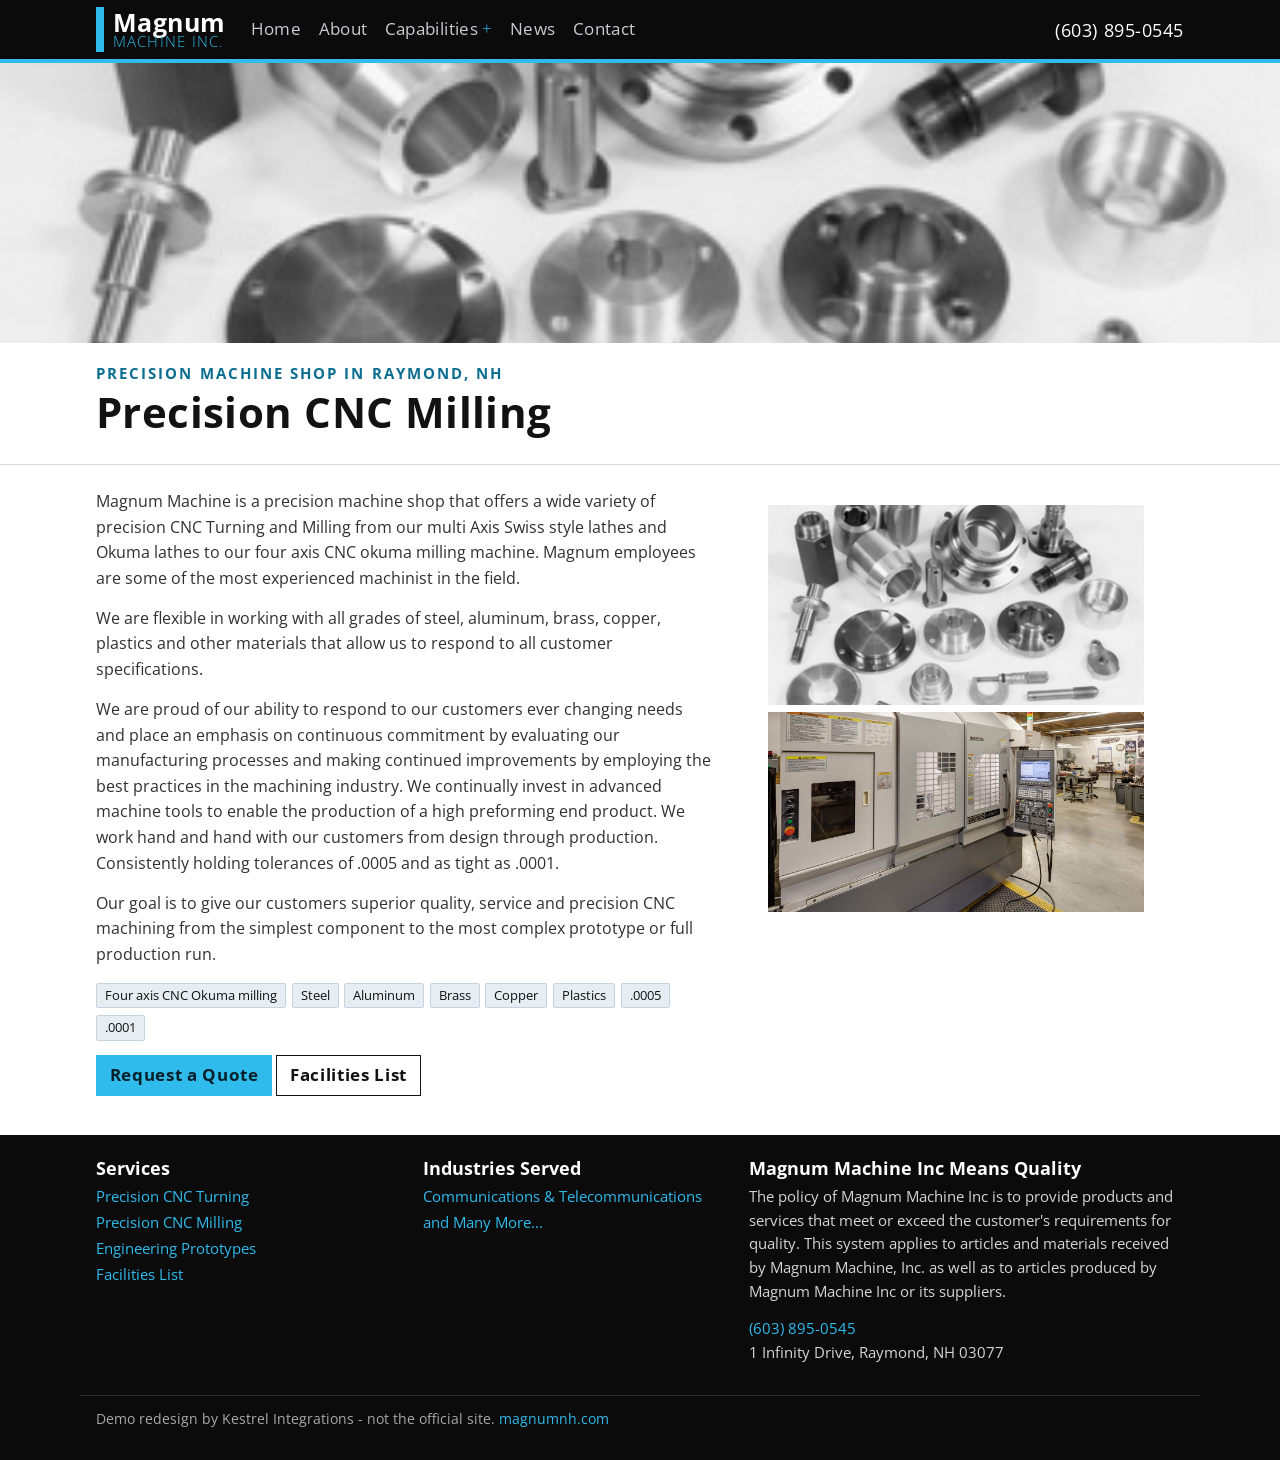
<file: milling.html>
<!DOCTYPE html>
<html lang="en">
<head>
  <meta charset="utf-8">
  <meta name="viewport" content="width=device-width, initial-scale=1">
  <title>Precision CNC Milling | Magnum Machine, Inc. | Raymond, NH</title>
  <meta name="description" content="Precision CNC milling at Magnum Machine, Inc. in Raymond, NH.">
  <link href="https://fonts.googleapis.com/css?family=Open+Sans:400italic,400,600|Open+Sans+Condensed:300,700" rel="stylesheet">
  <link rel="stylesheet" href="css/styles.css">
</head>
<body>
  <a class="skip" href="#main">Skip to content</a>
  <header class="site-header">
    <div class="header-bar">
      <input type="checkbox" id="nav-toggle" class="nav-toggle" aria-label="Open menu">
      <a class="brand" href="index.html">
        <span class="brand-mark">Magnum</span>
        <span class="brand-sub">Machine Inc.</span>
      </a>
      <nav class="site-nav" aria-label="Primary">
        <a href="index.html">Home</a>
        <a href="about.html">About</a>
        <details class="menu-drop">
          <summary>Capabilities</summary>
          <div class="menu-panel">
            <a href="turning.html">Precision CNC Turning</a>
            <a href="milling.html" class="is-current" aria-current="page">Precision CNC Milling</a>
            <a href="prototypes.html">Engineering Prototypes</a>
            <a href="facilities.html">Facilities List</a>
            <a href="industries.html">Communications &amp; Telecommunications</a>
            <a href="industries.html">and Many More...</a>
          </div>
        </details>
        <a href="news.html">News</a>
        <a href="contact.html">Contact</a>
      </nav>
      <a class="header-phone" href="tel:+16038950545">(603) 895-0545</a>
      <label class="nav-toggle-btn" for="nav-toggle" aria-label="Menu"><span></span></label>
    </div>
  </header>

  <div class="hero-frame short">
    <img class="hero-slide is-on" src="assets/milling.jpg" alt="Milling work at Magnum Machine">
  </div>
  <div class="hero-copy">
    <div class="wrap">
      <p class="kicker">Precision machine shop in Raymond, NH</p>
      <h1>Precision CNC Milling</h1>
    </div>
  </div>

  <main id="main">
    <section class="band band-white">
      <div class="wrap split">
        <div class="reveal">
          <p>Magnum Machine is a precision machine shop that offers a wide variety of precision CNC Turning and Milling from our multi Axis Swiss style lathes and Okuma lathes to our four axis CNC okuma milling machine. Magnum employees are some of the most experienced machinist in the field.</p>
          <p>We are flexible in working with all grades of steel, aluminum, brass, copper, plastics and other materials that allow us to respond to all customer specifications.</p>
          <p>We are proud of our ability to respond to our customers ever changing needs and place an emphasis on continuous commitment by evaluating our manufacturing processes and making continued improvements by employing the best practices in the machining industry. We continually invest in advanced machine tools to enable the production of a high preforming end product. We work hand and hand with our customers from design through production. Consistently holding tolerances of .0005 and as tight as .0001.</p>
          <p>Our goal is to give our customers superior quality, service and precision CNC machining from the simplest component to the most complex prototype or full production run.</p>
          <ul class="chips">
            <li><span class="chip">Four axis CNC Okuma milling</span></li>
            <li><span class="chip">Steel</span></li>
            <li><span class="chip">Aluminum</span></li>
            <li><span class="chip">Brass</span></li>
            <li><span class="chip">Copper</span></li>
            <li><span class="chip">Plastics</span></li>
            <li><span class="chip">.0005</span></li>
            <li><span class="chip">.0001</span></li>
          </ul>
          <p style="margin-top:0.9rem"><a class="btn" href="contact.html">Request a Quote</a> <a class="btn btn-ghost" href="facilities.html">Facilities List</a></p>
        </div>
        <figure class="reveal">
          <button type="button" class="shot-btn" data-full="assets/milling.jpg" data-alt="Milling work at Magnum Machine">
            <img src="assets/milling.jpg" alt="Milling work at Magnum Machine">
          </button>
          <button type="button" class="shot-btn" data-full="assets/shop7.jpg" data-alt="Okuma Genos CNC mill on the Magnum Machine shop floor" style="margin-top:0.45rem">
            <img src="assets/shop7.jpg" alt="Okuma Genos CNC mill on the Magnum Machine shop floor">
          </button>
        </figure>
      </div>
    </section>
  </main>

  <footer class="site-footer">
    <div class="wrap foot-grid">
      <div>
        <h2>Services</h2>
        <ul>
          <li><a href="turning.html">Precision CNC Turning</a></li>
          <li><a href="milling.html">Precision CNC Milling</a></li>
          <li><a href="prototypes.html">Engineering Prototypes</a></li>
          <li><a href="facilities.html">Facilities List</a></li>
        </ul>
      </div>
      <div>
        <h2>Industries Served</h2>
        <ul>
          <li><a href="industries.html">Communications &amp; Telecommunications</a></li>
          <li><a href="industries.html">and Many More...</a></li>
        </ul>
      </div>
      <div>
        <h2>Magnum Machine Inc Means Quality</h2>
        <p>The policy of Magnum Machine Inc is to provide products and services that meet or exceed the customer's requirements for quality. This system applies to articles and materials received by Magnum Machine, Inc. as well as to articles produced by Magnum Machine Inc or its suppliers.</p>
        <p><a href="tel:+16038950545">(603) 895-0545</a><br>1 Infinity Drive, Raymond, NH 03077</p>
      </div>
    </div>
    <div class="wrap demo-note">
      <p>Demo redesign by Kestrel Integrations - not the official site. <a href="https://www.magnumnh.com/">magnumnh.com</a></p>
    </div>
  </footer>

  <div class="lb" hidden>
    <button type="button" class="lb-close">Close</button>
    <div class="lb-stage">
      <img class="lb-img" alt="">
      <img class="lb-img" alt="">
    </div>
    <div class="lb-controls">
      <button type="button" class="lb-prev">Previous</button>
      <button type="button" class="lb-next">Next</button>
    </div>
  </div>
  <nav class="mobile-bar" aria-label="Quick contact">
    <a href="tel:+16038950545">Call</a>
    <a href="contact.html">Contact</a>
  </nav>
  <script src="js/main.js"></script>
</body>
</html>
</file>
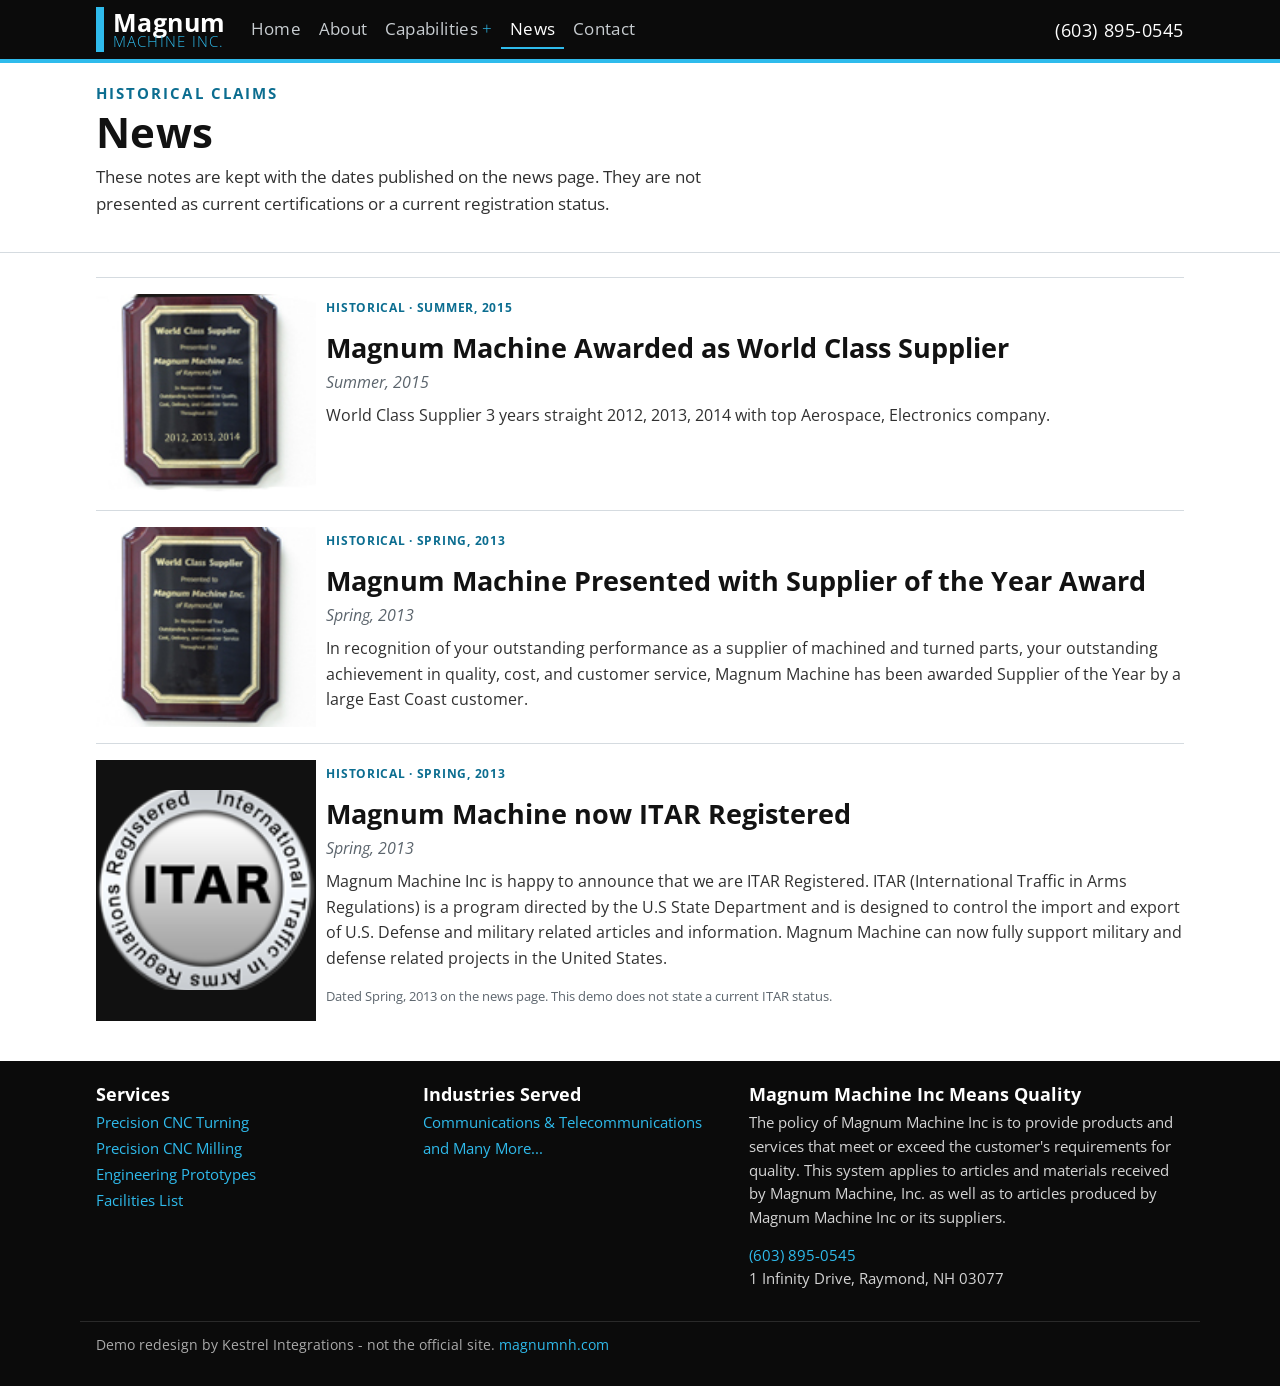
<file: news.html>
<!DOCTYPE html>
<html lang="en">
<head>
  <meta charset="utf-8">
  <meta name="viewport" content="width=device-width, initial-scale=1">
  <title>Magnum News Page | Magnum Machine, Inc.</title>
  <meta name="description" content="Dated historical notes from Magnum Machine, Inc. in Raymond, NH.">
  <link href="https://fonts.googleapis.com/css?family=Open+Sans:400italic,400,600|Open+Sans+Condensed:300,700" rel="stylesheet">
  <link rel="stylesheet" href="css/styles.css">
</head>
<body>
  <a class="skip" href="#main">Skip to content</a>
  <header class="site-header">
    <div class="header-bar">
      <input type="checkbox" id="nav-toggle" class="nav-toggle" aria-label="Open menu">
      <a class="brand" href="index.html">
        <span class="brand-mark">Magnum</span>
        <span class="brand-sub">Machine Inc.</span>
      </a>
      <nav class="site-nav" aria-label="Primary">
        <a href="index.html">Home</a>
        <a href="about.html">About</a>
        <details class="menu-drop">
          <summary>Capabilities</summary>
          <div class="menu-panel">
            <a href="turning.html">Precision CNC Turning</a>
            <a href="milling.html">Precision CNC Milling</a>
            <a href="prototypes.html">Engineering Prototypes</a>
            <a href="facilities.html">Facilities List</a>
            <a href="industries.html">Communications &amp; Telecommunications</a>
            <a href="industries.html">and Many More...</a>
          </div>
        </details>
        <a href="news.html" class="is-current" aria-current="page">News</a>
        <a href="contact.html">Contact</a>
      </nav>
      <a class="header-phone" href="tel:+16038950545">(603) 895-0545</a>
      <label class="nav-toggle-btn" for="nav-toggle" aria-label="Menu"><span></span></label>
    </div>
  </header>

  <div class="hero-copy">
    <div class="wrap">
      <p class="kicker">Historical claims</p>
      <h1>News</h1>
      <p class="lede">These notes are kept with the dates published on the news page. They are not presented as current certifications or a current registration status.</p>
    </div>
  </div>

  <main id="main">
    <section class="band band-white">
      <div class="wrap">
        <article class="news-item reveal">
          <button type="button" class="shot-btn" data-full="assets/newaward.jpg" data-alt="Vendor award">
            <img src="assets/newaward.jpg" alt="Vendor award">
          </button>
          <div>
            <p class="hist-flag">Historical · Summer, 2015</p>
            <h2>Magnum Machine Awarded as World Class Supplier</h2>
            <p class="byline">Summer, 2015</p>
            <p>World Class Supplier 3 years straight 2012, 2013, 2014 with top Aerospace, Electronics company.</p>
          </div>
        </article>

        <article class="news-item reveal">
          <button type="button" class="shot-btn" data-full="assets/awarp.jpg" data-alt="Supplier award">
            <img src="assets/awarp.jpg" alt="Supplier award">
          </button>
          <div>
            <p class="hist-flag">Historical · Spring, 2013</p>
            <h2>Magnum Machine Presented with Supplier of the Year Award</h2>
            <p class="byline">Spring, 2013</p>
            <p>In recognition of your outstanding performance as a supplier of machined and turned parts, your outstanding achievement in quality, cost, and customer service, Magnum Machine has been awarded Supplier of the Year by a large East Coast customer.</p>
          </div>
        </article>

        <article class="news-item reveal">
          <button type="button" class="shot-btn" data-full="assets/itarregistered.png" data-alt="ITAR registered mark from the 2013 news item">
            <img src="assets/itarregistered.png" alt="ITAR registered mark from the 2013 news item">
          </button>
          <div>
            <p class="hist-flag">Historical · Spring, 2013</p>
            <h2>Magnum Machine now ITAR Registered</h2>
            <p class="byline">Spring, 2013</p>
            <p>Magnum Machine Inc is happy to announce that we are ITAR Registered. ITAR (International Traffic in Arms Regulations) is a program directed by the U.S State Department and is designed to control the import and export of U.S. Defense and military related articles and information. Magnum Machine can now fully support military and defense related projects in the United States.</p>
            <p class="fine">Dated Spring, 2013 on the news page. This demo does not state a current ITAR status.</p>
          </div>
        </article>
      </div>
    </section>
  </main>

  <footer class="site-footer">
    <div class="wrap foot-grid">
      <div>
        <h2>Services</h2>
        <ul>
          <li><a href="turning.html">Precision CNC Turning</a></li>
          <li><a href="milling.html">Precision CNC Milling</a></li>
          <li><a href="prototypes.html">Engineering Prototypes</a></li>
          <li><a href="facilities.html">Facilities List</a></li>
        </ul>
      </div>
      <div>
        <h2>Industries Served</h2>
        <ul>
          <li><a href="industries.html">Communications &amp; Telecommunications</a></li>
          <li><a href="industries.html">and Many More...</a></li>
        </ul>
      </div>
      <div>
        <h2>Magnum Machine Inc Means Quality</h2>
        <p>The policy of Magnum Machine Inc is to provide products and services that meet or exceed the customer's requirements for quality. This system applies to articles and materials received by Magnum Machine, Inc. as well as to articles produced by Magnum Machine Inc or its suppliers.</p>
        <p><a href="tel:+16038950545">(603) 895-0545</a><br>1 Infinity Drive, Raymond, NH 03077</p>
      </div>
    </div>
    <div class="wrap demo-note">
      <p>Demo redesign by Kestrel Integrations - not the official site. <a href="https://www.magnumnh.com/">magnumnh.com</a></p>
    </div>
  </footer>

  <div class="lb" hidden>
    <button type="button" class="lb-close">Close</button>
    <div class="lb-stage">
      <img class="lb-img" alt="">
      <img class="lb-img" alt="">
    </div>
    <div class="lb-controls">
      <button type="button" class="lb-prev">Previous</button>
      <button type="button" class="lb-next">Next</button>
    </div>
  </div>
  <nav class="mobile-bar" aria-label="Quick contact">
    <a href="tel:+16038950545">Call</a>
    <a href="contact.html">Contact</a>
  </nav>
  <script src="js/main.js"></script>
</body>
</html>
</file>
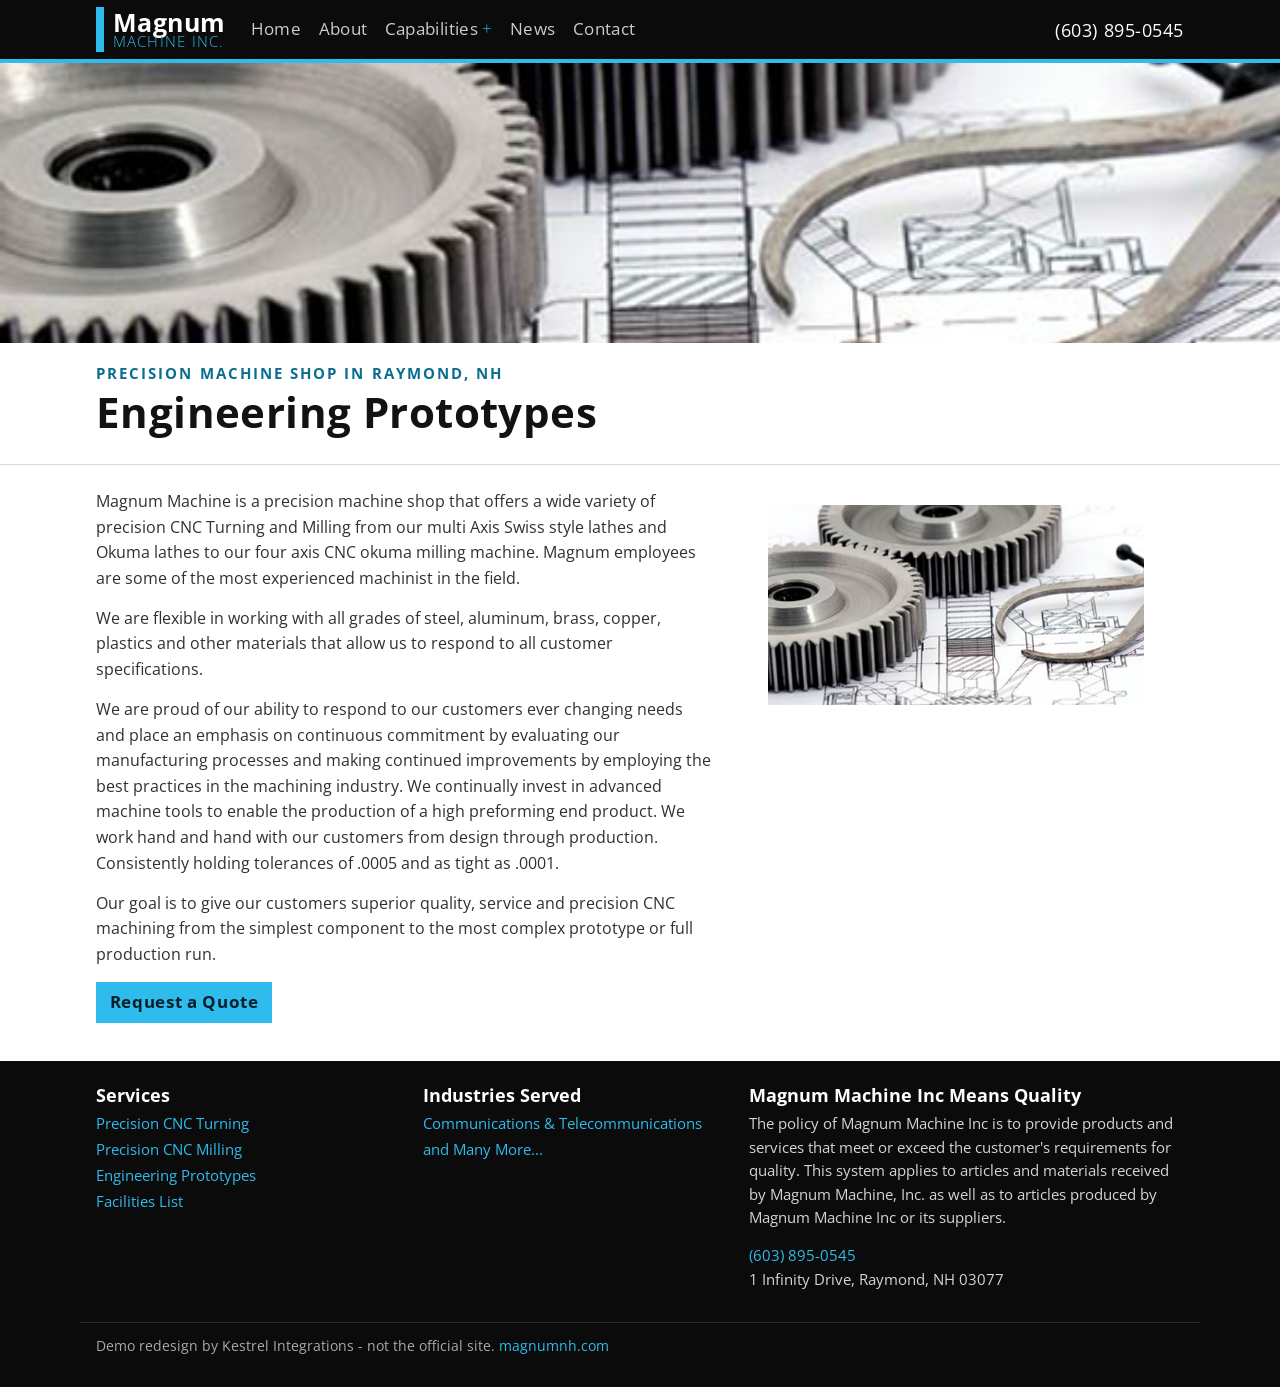
<file: prototypes.html>
<!DOCTYPE html>
<html lang="en">
<head>
  <meta charset="utf-8">
  <meta name="viewport" content="width=device-width, initial-scale=1">
  <title>Engineering Prototypes | Magnum Machine, Inc. | Raymond, NH</title>
  <meta name="description" content="Engineering prototypes at Magnum Machine, Inc. in Raymond, NH.">
  <link href="https://fonts.googleapis.com/css?family=Open+Sans:400italic,400,600|Open+Sans+Condensed:300,700" rel="stylesheet">
  <link rel="stylesheet" href="css/styles.css">
</head>
<body>
  <a class="skip" href="#main">Skip to content</a>
  <header class="site-header">
    <div class="header-bar">
      <input type="checkbox" id="nav-toggle" class="nav-toggle" aria-label="Open menu">
      <a class="brand" href="index.html">
        <span class="brand-mark">Magnum</span>
        <span class="brand-sub">Machine Inc.</span>
      </a>
      <nav class="site-nav" aria-label="Primary">
        <a href="index.html">Home</a>
        <a href="about.html">About</a>
        <details class="menu-drop">
          <summary>Capabilities</summary>
          <div class="menu-panel">
            <a href="turning.html">Precision CNC Turning</a>
            <a href="milling.html">Precision CNC Milling</a>
            <a href="prototypes.html" class="is-current" aria-current="page">Engineering Prototypes</a>
            <a href="facilities.html">Facilities List</a>
            <a href="industries.html">Communications &amp; Telecommunications</a>
            <a href="industries.html">and Many More...</a>
          </div>
        </details>
        <a href="news.html">News</a>
        <a href="contact.html">Contact</a>
      </nav>
      <a class="header-phone" href="tel:+16038950545">(603) 895-0545</a>
      <label class="nav-toggle-btn" for="nav-toggle" aria-label="Menu"><span></span></label>
    </div>
  </header>

  <div class="hero-frame short">
    <img class="hero-slide is-on" src="assets/engineering.jpg" alt="Engineering and prototype work at Magnum Machine">
  </div>
  <div class="hero-copy">
    <div class="wrap">
      <p class="kicker">Precision machine shop in Raymond, NH</p>
      <h1>Engineering Prototypes</h1>
    </div>
  </div>

  <main id="main">
    <section class="band band-white">
      <div class="wrap split">
        <div class="reveal">
          <p>Magnum Machine is a precision machine shop that offers a wide variety of precision CNC Turning and Milling from our multi Axis Swiss style lathes and Okuma lathes to our four axis CNC okuma milling machine. Magnum employees are some of the most experienced machinist in the field.</p>
          <p>We are flexible in working with all grades of steel, aluminum, brass, copper, plastics and other materials that allow us to respond to all customer specifications.</p>
          <p>We are proud of our ability to respond to our customers ever changing needs and place an emphasis on continuous commitment by evaluating our manufacturing processes and making continued improvements by employing the best practices in the machining industry. We continually invest in advanced machine tools to enable the production of a high preforming end product. We work hand and hand with our customers from design through production. Consistently holding tolerances of .0005 and as tight as .0001.</p>
          <p>Our goal is to give our customers superior quality, service and precision CNC machining from the simplest component to the most complex prototype or full production run.</p>
          <p><a class="btn" href="contact.html">Request a Quote</a></p>
        </div>
        <figure class="reveal">
          <button type="button" class="shot-btn" data-full="assets/engineering.jpg" data-alt="Engineering and prototype work at Magnum Machine">
            <img src="assets/engineering.jpg" alt="Engineering and prototype work at Magnum Machine">
          </button>
        </figure>
      </div>
    </section>
  </main>

  <footer class="site-footer">
    <div class="wrap foot-grid">
      <div>
        <h2>Services</h2>
        <ul>
          <li><a href="turning.html">Precision CNC Turning</a></li>
          <li><a href="milling.html">Precision CNC Milling</a></li>
          <li><a href="prototypes.html">Engineering Prototypes</a></li>
          <li><a href="facilities.html">Facilities List</a></li>
        </ul>
      </div>
      <div>
        <h2>Industries Served</h2>
        <ul>
          <li><a href="industries.html">Communications &amp; Telecommunications</a></li>
          <li><a href="industries.html">and Many More...</a></li>
        </ul>
      </div>
      <div>
        <h2>Magnum Machine Inc Means Quality</h2>
        <p>The policy of Magnum Machine Inc is to provide products and services that meet or exceed the customer's requirements for quality. This system applies to articles and materials received by Magnum Machine, Inc. as well as to articles produced by Magnum Machine Inc or its suppliers.</p>
        <p><a href="tel:+16038950545">(603) 895-0545</a><br>1 Infinity Drive, Raymond, NH 03077</p>
      </div>
    </div>
    <div class="wrap demo-note">
      <p>Demo redesign by Kestrel Integrations - not the official site. <a href="https://www.magnumnh.com/">magnumnh.com</a></p>
    </div>
  </footer>

  <div class="lb" hidden>
    <button type="button" class="lb-close">Close</button>
    <div class="lb-stage">
      <img class="lb-img" alt="">
      <img class="lb-img" alt="">
    </div>
    <div class="lb-controls">
      <button type="button" class="lb-prev">Previous</button>
      <button type="button" class="lb-next">Next</button>
    </div>
  </div>
  <nav class="mobile-bar" aria-label="Quick contact">
    <a href="tel:+16038950545">Call</a>
    <a href="contact.html">Contact</a>
  </nav>
  <script src="js/main.js"></script>
</body>
</html>
</file>
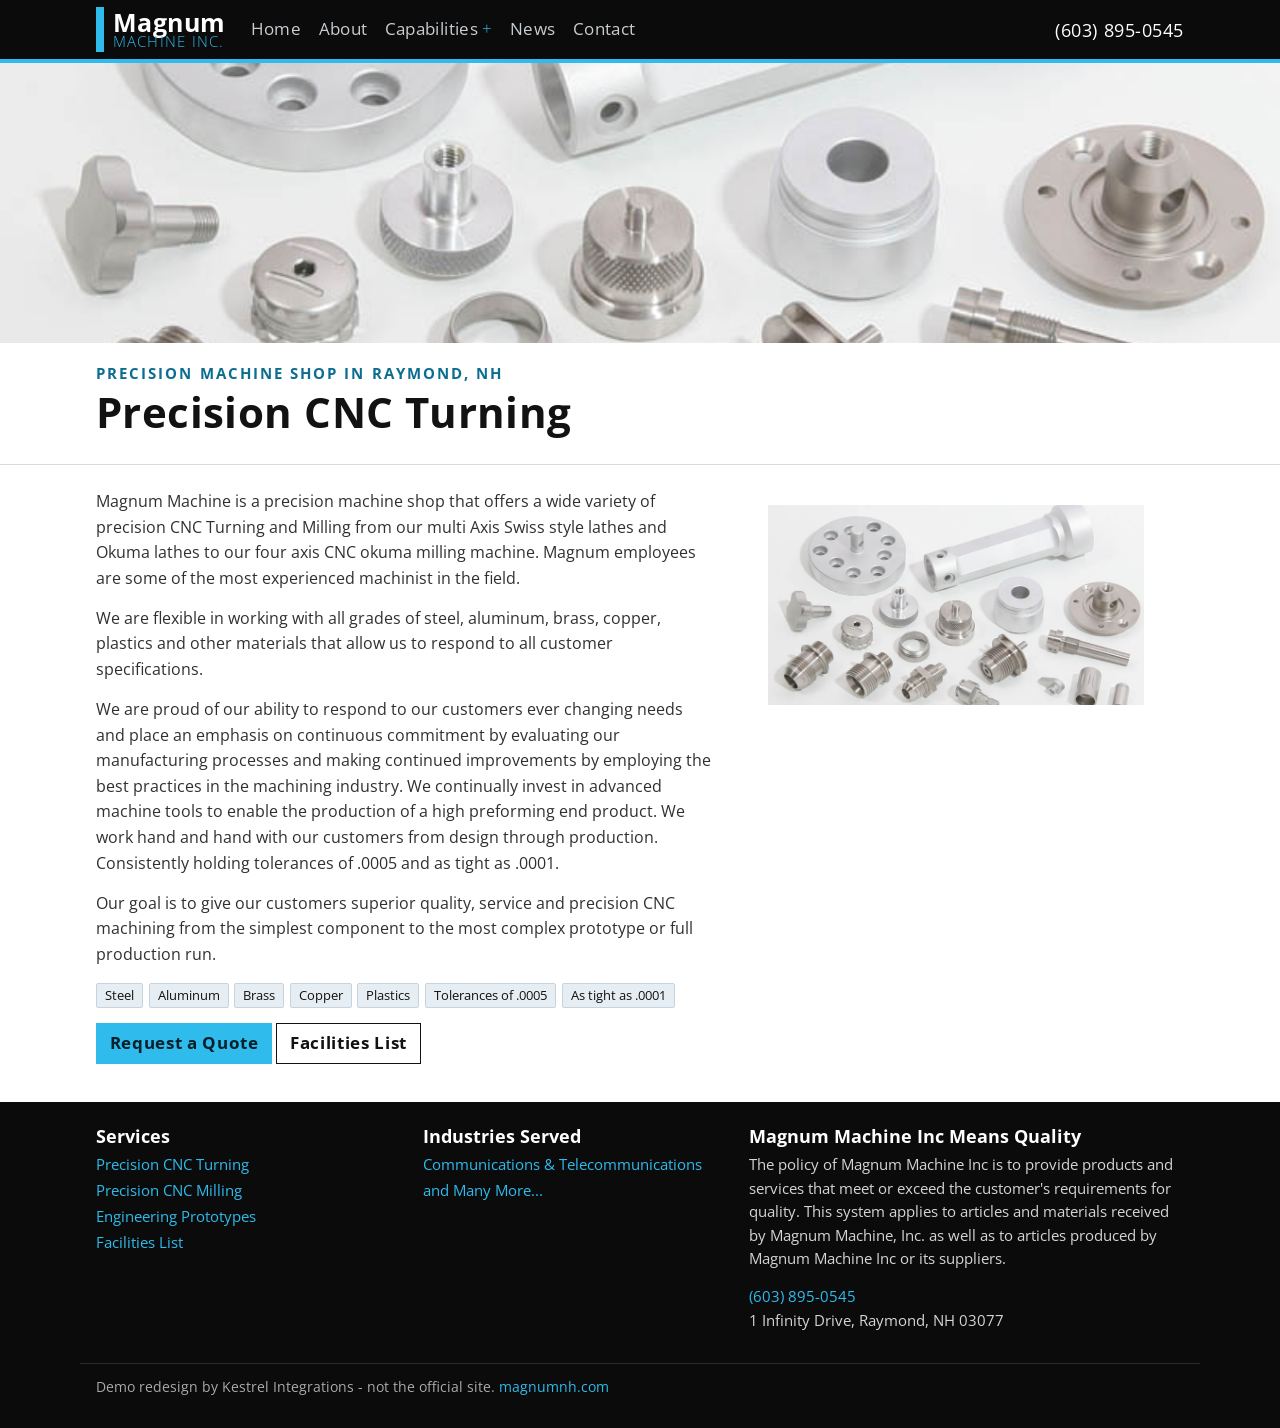
<file: turning.html>
<!DOCTYPE html>
<html lang="en">
<head>
  <meta charset="utf-8">
  <meta name="viewport" content="width=device-width, initial-scale=1">
  <title>Precision CNC Turning | Magnum Machine, Inc. | Raymond, NH</title>
  <meta name="description" content="Precision CNC turning at Magnum Machine, Inc. in Raymond, NH.">
  <link href="https://fonts.googleapis.com/css?family=Open+Sans:400italic,400,600|Open+Sans+Condensed:300,700" rel="stylesheet">
  <link rel="stylesheet" href="css/styles.css">
</head>
<body>
  <a class="skip" href="#main">Skip to content</a>
  <header class="site-header">
    <div class="header-bar">
      <input type="checkbox" id="nav-toggle" class="nav-toggle" aria-label="Open menu">
      <a class="brand" href="index.html">
        <span class="brand-mark">Magnum</span>
        <span class="brand-sub">Machine Inc.</span>
      </a>
      <nav class="site-nav" aria-label="Primary">
        <a href="index.html">Home</a>
        <a href="about.html">About</a>
        <details class="menu-drop">
          <summary>Capabilities</summary>
          <div class="menu-panel">
            <a href="turning.html" class="is-current" aria-current="page">Precision CNC Turning</a>
            <a href="milling.html">Precision CNC Milling</a>
            <a href="prototypes.html">Engineering Prototypes</a>
            <a href="facilities.html">Facilities List</a>
            <a href="industries.html">Communications &amp; Telecommunications</a>
            <a href="industries.html">and Many More...</a>
          </div>
        </details>
        <a href="news.html">News</a>
        <a href="contact.html">Contact</a>
      </nav>
      <a class="header-phone" href="tel:+16038950545">(603) 895-0545</a>
      <label class="nav-toggle-btn" for="nav-toggle" aria-label="Menu"><span></span></label>
    </div>
  </header>

  <div class="hero-frame short">
    <img class="hero-slide is-on" src="assets/cnc-turningmagnumnh.jpg" alt="Turned metal fittings, flanges, and small precision parts">
  </div>
  <div class="hero-copy">
    <div class="wrap">
      <p class="kicker">Precision machine shop in Raymond, NH</p>
      <h1>Precision CNC Turning</h1>
    </div>
  </div>

  <main id="main">
    <section class="band band-white">
      <div class="wrap split">
        <div class="reveal">
          <p>Magnum Machine is a precision machine shop that offers a wide variety of precision CNC Turning and Milling from our multi Axis Swiss style lathes and Okuma lathes to our four axis CNC okuma milling machine. Magnum employees are some of the most experienced machinist in the field.</p>
          <p>We are flexible in working with all grades of steel, aluminum, brass, copper, plastics and other materials that allow us to respond to all customer specifications.</p>
          <p>We are proud of our ability to respond to our customers ever changing needs and place an emphasis on continuous commitment by evaluating our manufacturing processes and making continued improvements by employing the best practices in the machining industry. We continually invest in advanced machine tools to enable the production of a high preforming end product. We work hand and hand with our customers from design through production. Consistently holding tolerances of .0005 and as tight as .0001.</p>
          <p>Our goal is to give our customers superior quality, service and precision CNC machining from the simplest component to the most complex prototype or full production run.</p>
          <ul class="chips">
            <li><span class="chip">Steel</span></li>
            <li><span class="chip">Aluminum</span></li>
            <li><span class="chip">Brass</span></li>
            <li><span class="chip">Copper</span></li>
            <li><span class="chip">Plastics</span></li>
            <li><span class="chip">Tolerances of .0005</span></li>
            <li><span class="chip">As tight as .0001</span></li>
          </ul>
          <p style="margin-top:0.9rem"><a class="btn" href="contact.html">Request a Quote</a> <a class="btn btn-ghost" href="facilities.html">Facilities List</a></p>
        </div>
        <figure class="reveal">
          <button type="button" class="shot-btn" data-full="assets/cnc-turningmagnumnh.jpg" data-alt="Turned metal fittings, flanges, and small precision parts">
            <img src="assets/cnc-turningmagnumnh.jpg" alt="Turned metal fittings, flanges, and small precision parts">
          </button>
        </figure>
      </div>
    </section>
  </main>

  <footer class="site-footer">
    <div class="wrap foot-grid">
      <div>
        <h2>Services</h2>
        <ul>
          <li><a href="turning.html">Precision CNC Turning</a></li>
          <li><a href="milling.html">Precision CNC Milling</a></li>
          <li><a href="prototypes.html">Engineering Prototypes</a></li>
          <li><a href="facilities.html">Facilities List</a></li>
        </ul>
      </div>
      <div>
        <h2>Industries Served</h2>
        <ul>
          <li><a href="industries.html">Communications &amp; Telecommunications</a></li>
          <li><a href="industries.html">and Many More...</a></li>
        </ul>
      </div>
      <div>
        <h2>Magnum Machine Inc Means Quality</h2>
        <p>The policy of Magnum Machine Inc is to provide products and services that meet or exceed the customer's requirements for quality. This system applies to articles and materials received by Magnum Machine, Inc. as well as to articles produced by Magnum Machine Inc or its suppliers.</p>
        <p><a href="tel:+16038950545">(603) 895-0545</a><br>1 Infinity Drive, Raymond, NH 03077</p>
      </div>
    </div>
    <div class="wrap demo-note">
      <p>Demo redesign by Kestrel Integrations - not the official site. <a href="https://www.magnumnh.com/">magnumnh.com</a></p>
    </div>
  </footer>

  <div class="lb" hidden>
    <button type="button" class="lb-close">Close</button>
    <div class="lb-stage">
      <img class="lb-img" alt="">
      <img class="lb-img" alt="">
    </div>
    <div class="lb-controls">
      <button type="button" class="lb-prev">Previous</button>
      <button type="button" class="lb-next">Next</button>
    </div>
  </div>
  <nav class="mobile-bar" aria-label="Quick contact">
    <a href="tel:+16038950545">Call</a>
    <a href="contact.html">Contact</a>
  </nav>
  <script src="js/main.js"></script>
</body>
</html>
</file>
<file: css/styles.css>
/* Magnum Machine, Inc. — demo redesign
   Palette from the live site: black chrome, #2fbbec cyan, Open Sans. */

:root {
  --ink: #121212;
  --body: #303030;
  --muted: #5c656d;
  --cyan: #2fbbec;
  --cyan-ink: #0b6d90;
  --black: #0b0b0b;
  --paper: #f3f4f6;
  --white: #ffffff;
  --line: #d5dbe0;
  --chip: #e6eef3;
  --nav: #c8cdd1;
  --max: 1120px;
  --header: 4.25rem;
  --bar: 3.35rem;
}

* { box-sizing: border-box; }

html { scroll-behavior: smooth; }

body {
  margin: 0;
  background: var(--paper);
  color: var(--body);
  font-family: "Open Sans", sans-serif;
  font-weight: 400;
  font-size: 1rem;
  line-height: 1.6;
  animation: page-in 0.55s ease;
}

img { max-width: 100%; height: auto; display: block; }

a { color: var(--cyan-ink); }
a:hover { color: var(--ink); }

h1, h2, h3, .brand, .kicker, .facts b, .btn, .site-nav, .mobile-bar {
  font-family: "Open Sans Condensed", "Arial Narrow", sans-serif;
}

h1, h2, h3 { color: var(--ink); font-weight: 700; line-height: 1.15; margin: 0 0 0.45rem; }
h1 { font-size: 2.15rem; letter-spacing: 0.01em; }
h2 { font-size: 1.7rem; }
h3 { font-size: 1.25rem; margin-top: 0; }

p { margin: 0 0 0.9rem; }

.skip {
  position: absolute;
  left: 0.5rem;
  top: -3rem;
  background: var(--cyan);
  color: var(--black);
  padding: 0.4rem 0.7rem;
  z-index: 80;
}
.skip:focus { top: 0.5rem; }

.wrap {
  width: 100%;
  max-width: var(--max);
  margin: 0 auto;
  padding: 0 1rem;
}

/* Header */
.site-header {
  position: sticky;
  top: 0;
  z-index: 40;
  background: var(--black);
  color: #fff;
  border-bottom: 4px solid var(--cyan);
}

.header-bar {
  width: 100%;
  max-width: var(--max);
  margin: 0 auto;
  padding: 0.45rem 1rem;
  display: flex;
  align-items: center;
  flex-wrap: wrap;
  gap: 0.35rem 0.75rem;
}

.brand {
  order: 1;
  display: flex;
  flex-direction: column;
  text-decoration: none;
  color: #fff;
  line-height: 1;
  min-width: 0;
  border-left: 8px solid var(--cyan);
  padding: 0.15rem 0 0.15rem 0.55rem;
}
.brand-mark {
  font-weight: 700;
  font-size: 1.55rem;
  letter-spacing: 0.02em;
}
.brand-sub {
  font-weight: 300;
  font-size: 0.95rem;
  letter-spacing: 0.08em;
  text-transform: uppercase;
  color: var(--cyan);
}

.header-phone {
  order: 3;
  color: #fff;
  text-decoration: none;
  font-size: 1.15rem;
  letter-spacing: 0.03em;
  white-space: nowrap;
}
.header-phone:hover { color: var(--cyan); }

.nav-toggle { position: absolute; opacity: 0; pointer-events: none; }

.nav-toggle-btn {
  order: 2;
  margin-left: auto;
  flex: 0 0 auto;
  width: 2.75rem;
  height: 2.4rem;
  border: 1px solid rgba(255, 255, 255, 0.7);
  background: transparent;
  position: relative;
  display: inline-flex;
  cursor: pointer;
}
.nav-toggle-btn::before {
  content: "";
  position: absolute;
  left: 0.65rem;
  right: 0.65rem;
  top: 0.55rem;
  height: 2px;
  background: #fff;
  box-shadow: 0 0.42rem 0 #fff, 0 0.84rem 0 #fff;
}
.nav-toggle-btn span,
.nav-toggle-btn span::before,
.nav-toggle-btn span::after {
  display: block;
  height: 2px;
  width: 100%;
  background: #fff;
  content: "";
}
.nav-toggle-btn > span {
  height: auto;
  background: transparent;
  display: flex;
  flex-direction: column;
  gap: 5px;
}
.header-phone { display: none; }

.site-nav {
  order: 4;
  display: none;
  flex-basis: 100%;
  background: var(--black);
  border-top: 1px solid #222;
  padding: 0.25rem 0 0.6rem;
}
.nav-toggle:checked ~ .site-nav { display: block; }

.site-nav a,
.menu-drop summary {
  display: block;
  color: var(--nav);
  text-decoration: none;
  padding: 0.55rem 1rem;
  font-size: 1.15rem;
  letter-spacing: 0.02em;
  cursor: pointer;
}
.site-nav a:hover,
.menu-drop summary:hover,
.site-nav a.is-current { color: #fff; }
.site-nav a.is-current { box-shadow: inset 3px 0 0 var(--cyan); }

.menu-drop summary { list-style: none; }
.menu-drop summary::-webkit-details-marker { display: none; }
.menu-drop summary::after { content: " +"; color: var(--cyan); font-weight: 300; }
.menu-drop[open] summary::after { content: " –"; }
.menu-panel { background: #141414; padding: 0.15rem 0 0.4rem; }
.menu-panel a { font-size: 1.05rem; padding-left: 1.4rem; }

/* Hero */
.hero-frame {
  position: relative;
  width: 100%;
  height: clamp(200px, 52vw, 440px);
  background: #1a1a1a;
  overflow: hidden;
}
.hero-frame.short { height: clamp(150px, 32vw, 280px); }
.hero-slide {
  position: absolute;
  inset: 0;
  width: 100%;
  height: 100%;
  max-width: none;
  object-fit: cover;
  opacity: 0;
  transition: opacity 1.15s ease;
}
.hero-slide.is-on { opacity: 1; }

.hero-copy {
  background: var(--white);
  border-bottom: 1px solid var(--line);
  padding: 1.15rem 0 1.25rem;
}
.kicker {
  margin: 0 0 0.25rem;
  color: var(--cyan-ink);
  font-weight: 700;
  letter-spacing: 0.14em;
  text-transform: uppercase;
  font-size: 0.92rem;
}
.lede { font-size: 1.05rem; max-width: 42rem; }
.hero-actions { display: flex; flex-wrap: wrap; gap: 0.5rem; margin-top: 0.8rem; }

.btn {
  display: inline-block;
  background: var(--cyan);
  color: #04202b;
  text-decoration: none;
  font-weight: 700;
  letter-spacing: 0.04em;
  font-size: 1.05rem;
  padding: 0.45rem 0.85rem;
  border: 0;
  cursor: pointer;
  transition: background-color 0.2s ease, color 0.2s ease;
}
.btn:hover { background: var(--ink); color: #fff; }
.btn-ghost {
  background: transparent;
  color: var(--ink);
  box-shadow: inset 0 0 0 1px var(--ink);
}
.btn-ghost:hover { background: var(--ink); color: #fff; }
.btn-light {
  background: transparent;
  color: #fff;
  box-shadow: inset 0 0 0 1px #fff;
}
.btn-light:hover { background: #fff; color: var(--ink); }

.facts {
  display: grid;
  grid-template-columns: 1fr 1fr;
  list-style: none;
  margin: 0;
  padding: 0;
  background: var(--white);
  border-bottom: 1px solid var(--line);
  width: 100%;
}
.facts li {
  min-width: 0;
  padding: 0.55rem 0.75rem;
  border-top: 1px solid var(--line);
  border-right: 1px solid var(--line);
}
.facts span {
  display: block;
  font-family: "Open Sans Condensed", sans-serif;
  font-weight: 700;
  letter-spacing: 0.12em;
  text-transform: uppercase;
  font-size: 0.72rem;
  color: var(--muted);
}
.facts b {
  font-weight: 700;
  color: var(--ink);
  font-size: 1.05rem;
}

.band { padding: 1.5rem 0; }
.band-white { background: var(--white); }
.band-ink {
  background: var(--black);
  color: #e6e6e6;
  border-top: 4px solid var(--cyan);
}
.band-ink h2, .band-ink p { color: #f2f2f2; }
.band-ink a { color: var(--cyan); }

.split {
  display: grid;
  gap: 1rem;
}
.split img { width: 100%; object-fit: cover; max-height: 360px; }

.chips { display: flex; flex-wrap: wrap; gap: 0.35rem; list-style: none; margin: 0; padding: 0; }
.chip {
  display: inline-block;
  background: var(--chip);
  color: var(--ink);
  border: 1px solid #c5d4de;
  border-radius: 2px;
  padding: 0.18rem 0.5rem;
  font-size: 0.82rem;
  line-height: 1.35;
  text-decoration: none;
  transition: border-color 0.2s ease, background-color 0.2s ease;
}
a.chip:hover { border-color: var(--cyan); background: #f4fbfe; color: var(--ink); }

.sample-banner {
  background: #fff6d8;
  border: 1px solid #e2c56a;
  color: #3d3208;
  padding: 0.45rem 0.65rem;
  font-size: 0.92rem;
  margin-bottom: 0.75rem;
  max-width: 100%;
  white-space: normal;
}
.star-row { color: #b0b6bb; letter-spacing: 0.15em; font-size: 1.15rem; margin: 0 0 0.2rem; }
.sample-count { margin: 0 0 0.75rem; font-size: 0.85rem; color: var(--muted); }

.reviews {
  display: grid;
  gap: 0.45rem;
}
.review {
  border-left: 3px solid var(--cyan);
  background: var(--paper);
  padding: 0.45rem 0.65rem 0.35rem;
}
.review p { margin: 0 0 0.25rem; font-size: 0.92rem; }
.sample-tag {
  display: inline-block;
  font-size: 0.68rem;
  letter-spacing: 0.08em;
  text-transform: uppercase;
  font-weight: 700;
  color: #6a5420;
  border: 1px solid #e2c56a;
  padding: 0 0.3rem;
  margin-bottom: 0.25rem;
}

.shots {
  display: grid;
  grid-template-columns: 1fr;
  gap: 0.45rem;
}
.shot-btn {
  display: block;
  padding: 0;
  border: 0;
  background: #111;
  cursor: pointer;
  width: 100%;
}
.shot-btn img { width: 100%; height: 180px; object-fit: cover; max-width: none; transition: opacity 0.25s ease; }
.shot-btn:hover img { opacity: 0.88; }
.shot-btn figcaption, .caption {
  font-size: 0.78rem;
  color: var(--muted);
  padding-top: 0.25rem;
}

.equip {
  display: grid;
  gap: 0.85rem;
}
.equip h3 {
  border-bottom: 2px solid var(--cyan);
  padding-bottom: 0.15rem;
  margin-bottom: 0.35rem;
}
.equip ul { margin: 0; padding-left: 1.1rem; }
.equip li { margin: 0.1rem 0; }

.news-item {
  display: grid;
  gap: 0.65rem;
  padding: 1rem 0;
  border-top: 1px solid var(--line);
}
.news-item img { width: 100%; max-width: 220px; }
.byline { color: var(--muted); font-style: italic; margin: 0 0 0.45rem; }
.hist-flag {
  display: inline-block;
  font-size: 0.75rem;
  letter-spacing: 0.06em;
  text-transform: uppercase;
  color: var(--cyan-ink);
  font-weight: 700;
}

.staff { list-style: none; margin: 0 0 1rem; padding: 0; }
.staff .fine { grid-column: 1 / -1; }
.staff li {
  display: grid;
  grid-template-columns: 1fr;
  gap: 0.1rem;
  padding: 0.4rem 0;
  border-bottom: 1px solid var(--line);
  font-size: 0.95rem;
}
.staff b { color: var(--ink); }

.form-grid { display: grid; gap: 0.65rem; }
label { font-size: 0.85rem; font-weight: 600; color: var(--ink); display: block; }
input[type="text"], input[type="email"], select, textarea {
  width: 100%;
  font: inherit;
  padding: 0.45rem 0.5rem;
  border: 1px solid #888;
  background: #fff;
  color: var(--ink);
}
textarea { min-height: 7rem; resize: vertical; }
.form-note { font-size: 0.85rem; color: var(--muted); }
.form-result {
  background: #e7f7fd;
  border: 1px solid var(--cyan);
  padding: 0.55rem 0.7rem;
  color: var(--ink);
}
.fine { font-size: 0.8rem; color: var(--muted); }

.map-frame { width: 100%; height: 260px; border: 1px solid var(--line); background: #ddd; }

.site-footer {
  background: var(--black);
  color: #d5d5d5;
  padding: 1.4rem 0 1rem;
  font-size: 0.92rem;
}
.site-footer h2 { color: #fff; font-size: 1.15rem; }
.site-footer a { color: var(--cyan); text-decoration: none; }
.site-footer a:hover { text-decoration: underline; }
.site-footer ul { margin: 0; padding: 0; list-style: none; }
.site-footer li { margin: 0.15rem 0; }
.foot-grid { display: grid; gap: 1rem; }
.demo-note {
  margin-top: 1rem;
  padding-top: 0.75rem;
  border-top: 1px solid #2a2a2a;
  font-size: 0.85rem;
  color: #aaa;
}
.demo-note a { color: var(--cyan); }

.mobile-bar {
  position: fixed;
  left: 0;
  right: 0;
  bottom: 0;
  z-index: 45;
  display: grid;
  grid-template-columns: 1fr 1fr;
  background: var(--black);
  border-top: 3px solid var(--cyan);
}
.mobile-bar a {
  color: #fff;
  text-align: center;
  text-decoration: none;
  padding: 0.7rem 0.4rem;
  font-size: 1.15rem;
  letter-spacing: 0.06em;
}
.mobile-bar a:first-child { background: var(--cyan); color: #04202b; }
.mobile-bar a:hover { filter: brightness(1.05); }

body { padding-bottom: var(--bar); }

/* Lightbox */
.lb {
  position: fixed;
  inset: 0;
  z-index: 60;
  background: rgba(0, 0, 0, 0.92);
  display: flex;
  flex-direction: column;
  align-items: center;
  justify-content: center;
  padding: 1rem;
}
.lb[hidden] { display: none; }
.lb-stage {
  position: relative;
  width: min(100%, 980px);
  height: min(72vh, 640px);
}
.lb-img {
  position: absolute;
  inset: 0;
  width: 100%;
  height: 100%;
  max-width: none;
  object-fit: contain;
  opacity: 0;
  transition: opacity 0.45s ease;
}
.lb-img.is-on { opacity: 1; }
.lb-controls { display: flex; gap: 0.4rem; margin-top: 0.7rem; }
.lb-controls button, .lb-close {
  font: inherit;
  background: transparent;
  color: #fff;
  border: 1px solid #fff;
  padding: 0.35rem 0.7rem;
  cursor: pointer;
}
.lb-controls button:hover, .lb-close:hover { background: #fff; color: #000; }
.lb-close { position: absolute; top: 0.6rem; right: 0.6rem; }

/* Scroll reveal — hidden only after JS marks the document */
.js .reveal {
  opacity: 0;
  transform: translateY(12px);
  transition: opacity 0.5s ease, transform 0.5s ease;
}
.js .reveal.is-in { opacity: 1; transform: none; }

@keyframes page-in {
  from { opacity: 0; }
  to { opacity: 1; }
}

@media (min-width: 700px) {
  .facts { grid-template-columns: repeat(3, 1fr); }
  .split { grid-template-columns: 1.15fr 0.85fr; align-items: start; }
  .split.flip { grid-template-columns: 0.85fr 1.15fr; }
  .shots { grid-template-columns: 1fr 1fr 1fr; }
  .reviews { grid-template-columns: 1fr 1fr; }
  .equip { grid-template-columns: 1fr 1fr; }
  .staff li { grid-template-columns: 14rem 1fr; align-items: baseline; }
  .news-item { grid-template-columns: 220px 1fr; }
  .foot-grid { grid-template-columns: 1fr 1fr 1.4fr; }
  .shot-btn img { height: 200px; }
  h1 { font-size: 2.6rem; }
}

@media (min-width: 960px) {
  .facts { grid-template-columns: repeat(6, 1fr); }
  .nav-toggle-btn { display: none; }
  .header-phone { display: inline-block; margin-left: 0; }
  .nav-toggle:checked ~ .site-nav,
  .site-nav {
    order: 2;
    display: flex;
    flex: 1;
    flex-basis: auto;
    align-items: center;
    border-top: 0;
    padding: 0;
    margin-left: 0.25rem;
    background: transparent;
  }
  .site-nav a,
  .menu-drop summary {
    padding: 0.35rem 0.55rem;
    font-size: 1.05rem;
  }
  .site-nav a.is-current { box-shadow: inset 0 -2px 0 var(--cyan); }
  .menu-drop { position: relative; }
  .menu-panel {
    position: absolute;
    top: 100%;
    left: 0;
    min-width: 16rem;
    z-index: 30;
    padding: 0.3rem 0;
    border: 1px solid #222;
  }
  .menu-drop:not([open]) .menu-panel { display: none; }
  .page-main { padding-bottom: 0; }
  body { padding-bottom: 0; }
  .mobile-bar { display: none; }
  .contact-layout { display: grid; grid-template-columns: 1fr 1fr; gap: 1.5rem; align-items: start; }
}

@media (prefers-reduced-motion: reduce) {
  *, *::before, *::after {
    animation: none !important;
    transition: none !important;
  }
  html { scroll-behavior: auto; }
  .js .reveal { opacity: 1; transform: none; }
  .hero-slide { transition: none; }
}
</file>
